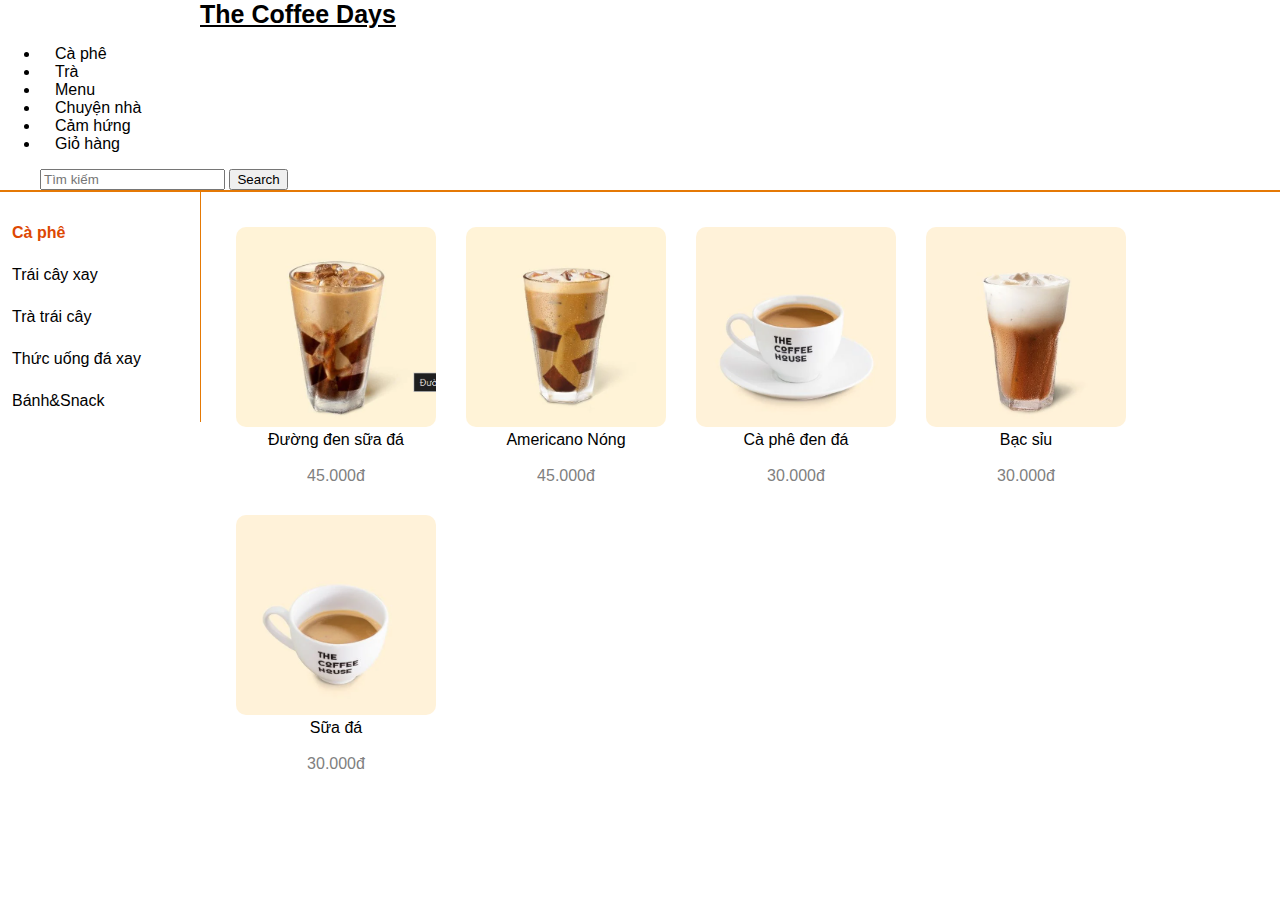
<file: index.html>
<!DOCTYPE html>
<html lang="vi">
<head>
    <meta charset="UTF-8">
    <meta name="viewport" content="width=device-width, initial-scale=1.0">
    <title>The Coffee Days</title>
    <link rel="stylesheet" href="./assets/css.css">
    <link href="https://cdn.jsdelivr.net/npm/bootstrap@5.0.2/dist/css/bootstrap.min.css" rel="stylesheet" integrity="sha384-EVSTQN3/azprG1Anm3QDgpJLIm9Nao0Yz1ztcQTwFspd3yD65VohhpuuCOmLASjC" crossorigin="anonymous">
</head>
<body>
    <nav class="navbar navbar-expand-lg p-2">
        <div class="container-fluid">
            <a class="navbar-brand" href="tc.html">The Coffee Days</a>

            <div class="nav-right">
                <div class="collapse navbar-collapse">
                    <ul class="navbar-nav me-auto mb-2 mb-lg-0">
                        <li class="nav-item">
                            <a class="nav-link" href="index.html">Cà phê</a>
                        </li>
                        <li class="nav-item">
                            <a class="nav-link" href="index2.html">Trà</a>
                        </li>
                        <li class="nav-item">
                            <a class="nav-link" href="index.html">Menu</a>
                        </li>
                        <li class="nav-item">
                            <a class="nav-link" href="#">Chuyện nhà</a>
                        </li>
                        <li class="nav-item">
                            <a class="nav-link" href="#">Cảm hứng</a>
                        </li>
                        <li class="nav-item">
                            <a class="nav-link" href="GioHang.html">Giỏ hàng</a>
                        </li>
                    </ul>
                    <form class="d-flex search-form" role="search" id="search-form">
                        <input class="form-control me-2" type="search" placeholder="Tìm kiếm" id="search-input">
                        <button class="btn btn-primary" type="submit">Search</button>
                    </form>
                </div>
            </div>
        </div>
    </nav>
    <div class="container">
        <div class="row">
                <div class="vertical-menu">
                    <a href="./index.html" class="active">Cà phê</a>
                    <a href="./index2.html">Trái cây xay</a>
                    <a href="./index3.html">Trà trái cây</a>
                    <a href="./index4.html">Thức uống đá xay</a>
                    <a href="index5.html">Bánh&Snack</a>
                </div>
            </div>
                <div class="content">
                    <div class="products">
                        <div class="product">
                            <a href="#"><img src="anh/anh1.png" alt="Đường đen sữa đá"></a>
                            <a href="#">Đường đen sữa đá</a><br><br>
                            <span>45.000đ</span>
                        </div>
                        <div class="product">
                            <a href="#"><img src="anh/anh2.png" alt="Americano Nóng"></a>
                            <a href="#">Americano Nóng</a><br><br>
                            <span>45.000đ</span>
                        </div>
                        <div class="product">
                            <a href="#"><img src="anh/anh3.png" alt="Cà phê đen đá"></a>
                            <a href="#">Cà phê đen đá</a><br><br>
                            <span>30.000đ</span>
                        </div>
                        <div class="product">
                            <a href="#"><img src="anh/anh4.png" alt="Bạc sỉu"></a>
                            <a href="#">Bạc sỉu</a><br><br>
                            <span>30.000đ</span>
                        </div>
                        <div class="product">
                            <a href="#"><img src="anh/anh5.png" alt="Sữa đá"></a>
                            <a href="#">Sữa đá</a><br><br>
                            <span>30.000đ</span>
                        </div>
                    </div>
                </div>
            </div>
        </div>
    </div>   
    <script src="https://cdn.jsdelivr.net/npm/bootstrap@5.0.2/dist/js/bootstrap.bundle.min.js" integrity="sha384-MrcW6ZMFYlzcLA8Nl+NtUVF0sA7MsXsP1UyJoMp4YLEuNSfAP+JcXn/tWtIaxVXM" crossorigin="anonymous"></script>
    <script src="./js/script.js"></script>
    <script src="./js/detail.js"></script>
</body>
</html>
</file>
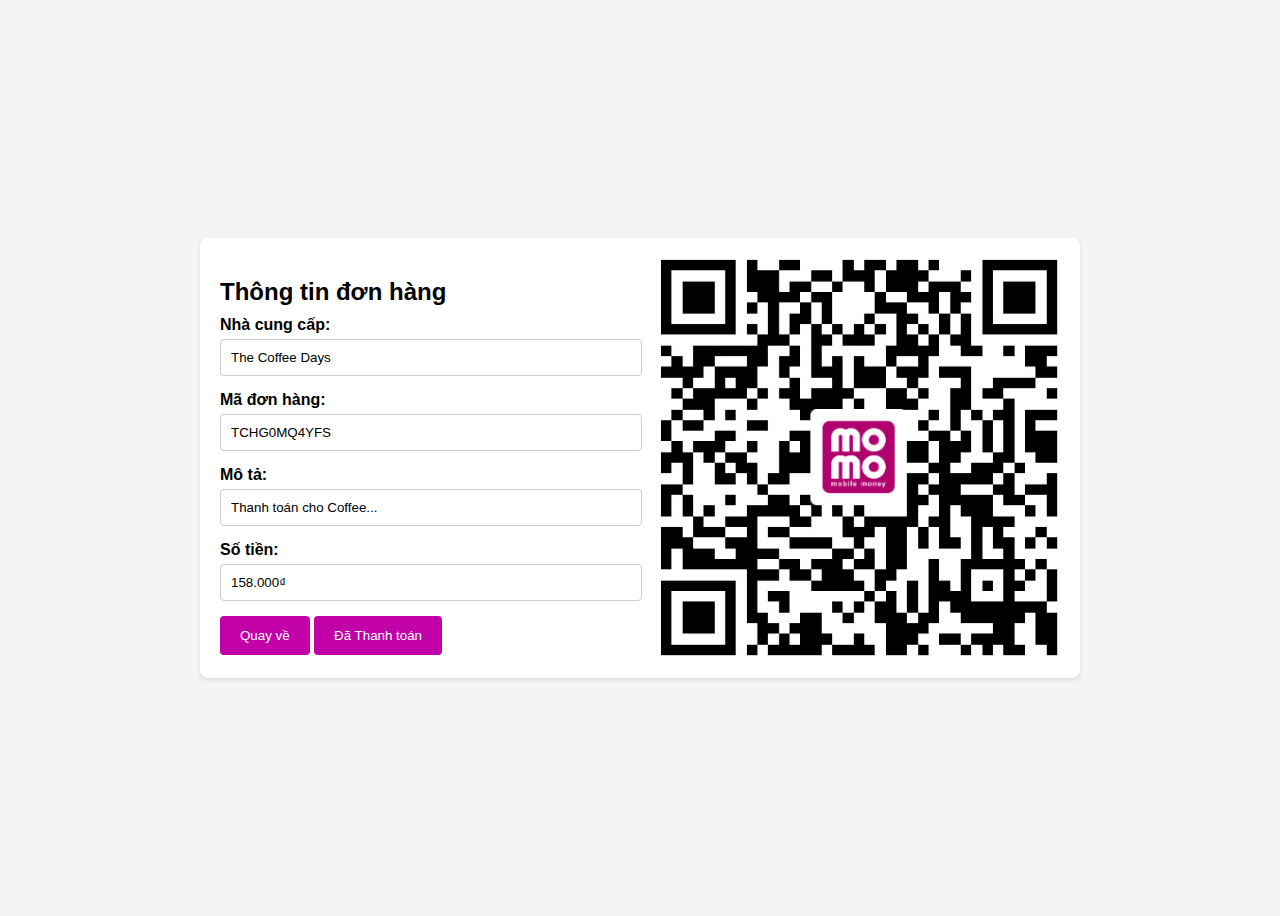
<file: congthanhtoan.html>
<!DOCTYPE html>
<html>
<head>
  <title>Thanh toán Momo</title>
  <style>
    body {
      font-family: sans-serif;
      display: flex;
      justify-content: center;
      align-items: center;
      min-height: 100vh;
      background-color: #f4f4f4;
    }

    .container {
      display: flex;
      background-color: #fff;
      border-radius: 8px;
      box-shadow: 0 2px 4px rgba(0, 0, 0, 0.1);
      overflow: hidden;
    }

    .order-info {
      padding: 20px;
      width: 400px;
    }

    .order-info h2 {
      margin-bottom: 10px;
    }

    .order-info label {
      display: block;
      margin-bottom: 5px;
      font-weight: bold;
    }

    .order-info input {
      width: 100%;
      padding: 10px;
      margin-bottom: 15px;
      border: 1px solid #ccc;
      border-radius: 4px;
    }

    .order-info button {
      background-color: #c200a8;
      color: #fff;
      padding: 12px 20px;
      border: none;
      border-radius: 4px;
      cursor: pointer;
    }

    .qr-code {
      margin: 20px;
      width: 400px;
      height: 400px;
      background-color: #c200a8;
      position: relative;
    }

    .qr-code img {
      width: 100%;
      height: 100%;
      object-fit: contain;
      position: absolute;
      top: 50%;
      left: 50%;
      transform: translate(-50%, -50%);
    }

    .qr-code p {
      color: #fff;
      font-size: 16px;
      margin-bottom: 10px;
      text-align: center;
      position: absolute;
      bottom: 10px;
      left: 50%;
      transform: translateX(-50%);
    }

    .qr-code a {
      color: #fff;
      text-decoration: none;
    }
  </style>
</head>
<body>
  <div class="container">
    <div class="order-info">
      <h2>Thông tin đơn hàng</h2>
      <label for="provider">Nhà cung cấp:</label>
      <input type="text" id="provider" value="The Coffee Days" readonly>

      <label for="order-id">Mã đơn hàng:</label>
      <input type="text" id="order-id" value="TCHG0MQ4YFS" readonly>

      <label for="description">Mô tả:</label>
      <input type="text" id="description" value="Thanh toán cho Coffee..." readonly>

      <label for="amount">Số tiền:</label>
      <input type="text" id="amount" value="158.000₫" readonly>

      <button onclick="goToAnotherPage()">Quay về</button>
      <button id="payment-button">Đã Thanh toán</button>
    </div>

    <div class="qr-code">
      <img src="anh/qrmomo.png" alt="QR code">

    </div>

    <script>
      document.getElementById("payment-button").addEventListener("click", function() {
        window.location.href = "Trangthaidonhang.html"; // Replace with the desired URL
      });
    </script>
  </div>
</body>
</html>
</file>
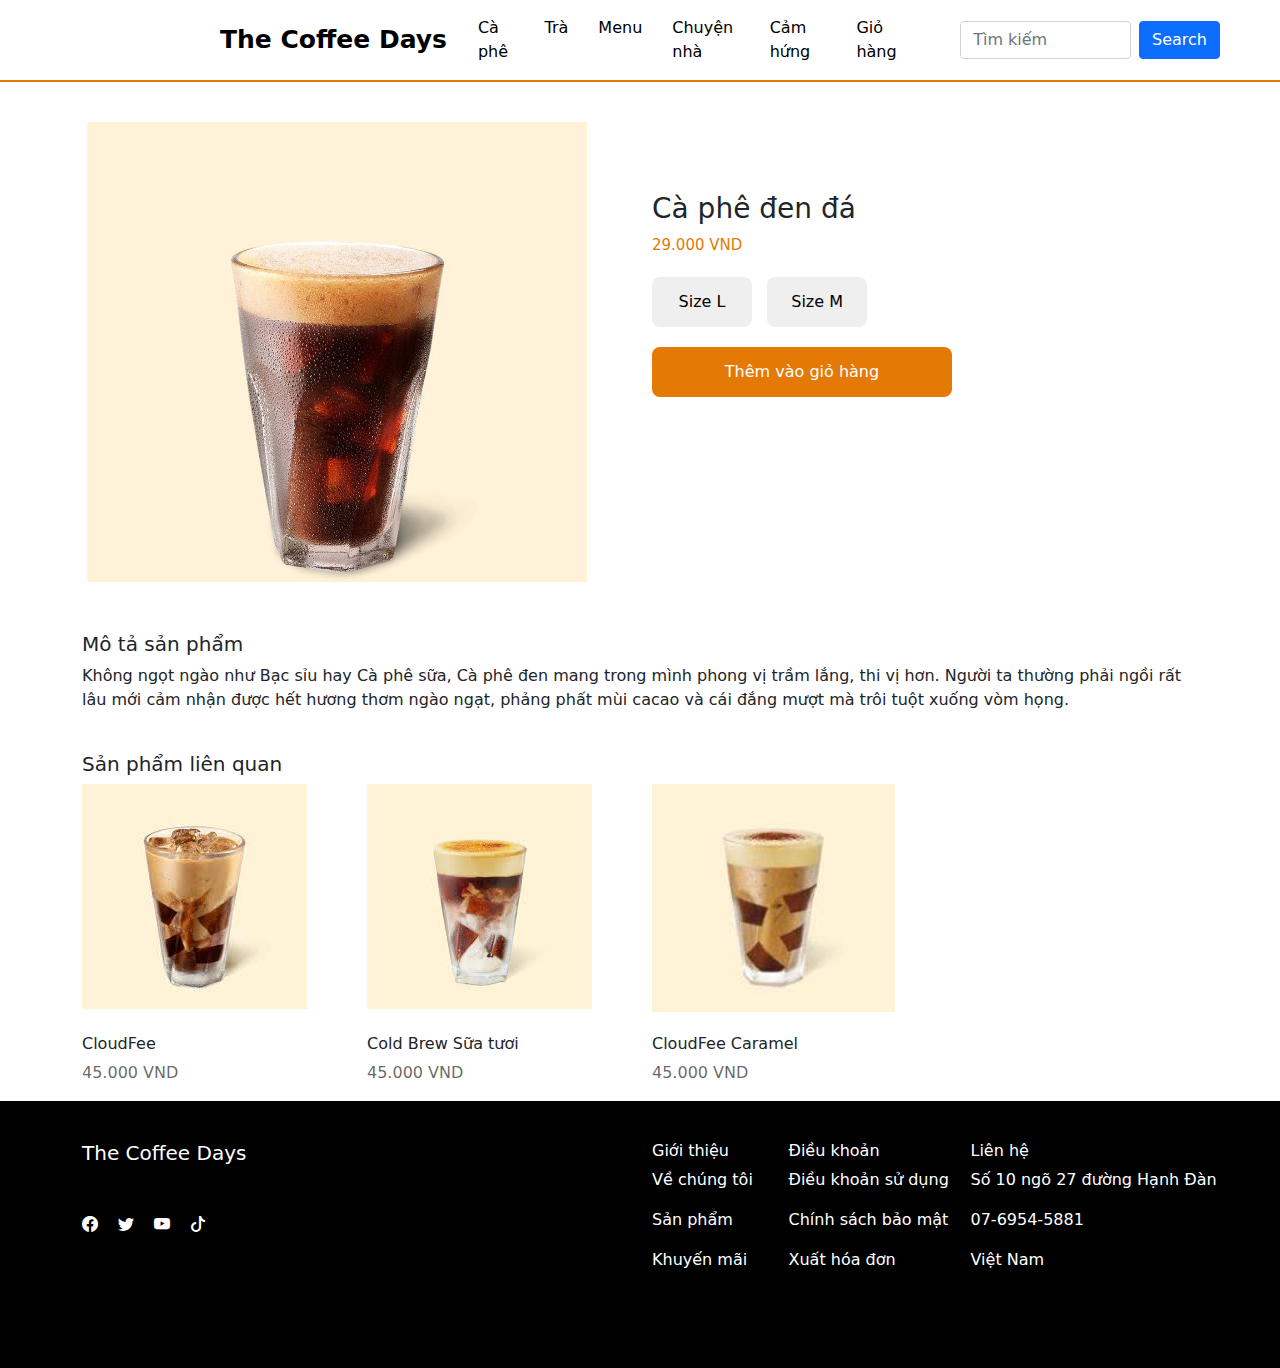
<file: detail.html>
<!DOCTYPE html>
<html lang="en">
<head>
    <meta charset="UTF-8">
    <meta name="viewport" content="width=device-width, initial-scale=1.0">
    <title>Chi tiết sản phẩm</title>
    <link rel="stylesheet" href="./assets/style.css">
    <link rel="stylesheet" href="./bootstrap-5.0.2-dist/css/bootstrap.min.css">
    <link rel="stylesheet" href="https://cdn.jsdelivr.net/npm/bootstrap-icons@1.11.3/font/bootstrap-icons.min.css">
</head>
<body>
    <nav class="navbar navbar-expand-lg p-2">
        <div class="container-fluid">
            <a class="navbar-brand" href="tc.html">The Coffee Days</a>
            <div class="nav-right">
                <div class="collapse navbar-collapse">
                    <ul class="navbar-nav me-auto mb-2 mb-lg-0">
                        <li class="nav-item">
                            <a class="nav-link" href="#">Cà phê</a>
                        </li>
                        <li class="nav-item">
                            <a class="nav-link" href="#">Trà</a>
                        </li>
                        <li class="nav-item">
                            <a class="nav-link" href="index.html">Menu</a>
                        </li>
                        <li class="nav-item">
                            <a class="nav-link" href="#">Chuyện nhà</a>
                        </li>
                        <li class="nav-item">
                            <a class="nav-link" href="#">Cảm hứng</a>
                        </li>
                        <li class="nav-item">
                            <a class="nav-link" href="GioHang.html">Giỏ hàng</a>
                        </li>
                    </ul>
                    <form class="d-flex search-form" role="search" id="search-form">
                        <input class="form-control me-2" type="search" placeholder="Tìm kiếm" id="search-input">
                        <button class="btn btn-primary" type="submit">Search</button>
                    </form>
                </div>
            </div>
        </div>
    </nav>
    <!-- xong nav-bar -->

    <div class="container-fluid main">
        <div class="row">
            <div class="col-6 information-left">
                <div class="box">
                </div>
            </div>

            <div class="col-6 information-right">
                <h3>Cà phê đen đá</h3>
                <h5>29.000 VND</h5>
                <form id="size-form">
                    <button type="button" class="btnsize1" data-size="L">Size L</button>
                    <button type="button" class="btnsize1" data-size="M">Size M</button>
                </form>
                <button type="button" class="btnsize2" id="add-to-cart">Thêm vào giỏ hàng</button>
            </div>
        </div>
    </div>

    <div class="container description">
        <h5>Mô tả sản phẩm</h5>
        <p>Không ngọt ngào như Bạc sỉu hay Cà phê sữa, Cà phê đen mang trong mình phong vị trầm lắng, thi vị hơn. Người ta thường phải ngồi rất lâu mới cảm nhận được hết hương thơm ngào ngạt, phảng phất mùi cacao và cái đắng mượt mà trôi tuột xuống vòm họng.</p>
    </div>
    <br>

    <!-- sản phẩm liên quan -->

    <div class="container">
        <h5>Sản phẩm liên quan</h3>
            <div class="row">
                <div class="col-sm-3 product1">
                    <div class="box1"></div>
                    <h6>CloudFee</h6>
                    <p>45.000 VND</p>
                </div>
                <div class="col-sm-3 product1">
                    <div class="box2"></div>
                    <h6>Cold Brew Sữa tươi</h6>
                    <p>45.000 VND</p>
                </div>
                <div class="col-sm-3 product1">
                    <div class="box3"></div>
                    <h6>CloudFee Caramel</h6>
                    <p>45.000 VND</p>
                </div>
            </div>
    </div>

    <!-- footer -->
    <footer>
        <div class="container">
            <div class="row">
                <div class="col-lg-6">
                    <h5>The Coffee Days</h5>
                    <div class="detail">
                        <p class="icon">
                            <i class="bi bi-facebook"></i>
                        </p>
                        <p class="icon">
                            <i class="bi bi-twitter"></i>
                        </p>
                        <p class="icon">
                            <i class="bi bi-youtube"></i>
                        </p>
                        <p class="icon">
                            <i class="bi bi-tiktok"></i>
                        </p>
                    </div>
                </div>

                <div class="col-lg-6 right">
                    <div class="col-lg-3">
                        <h6>Giới thiệu</h6>
                        <p>Về chúng tôi</p>
                        <p>Sản phẩm</p>
                        <p>Khuyến mãi</p>
                    </div>

                    <div class="col-lg-4">
                        <h6>Điều khoản</h6>
                        <p>Điều khoản sử dụng</p>
                        <p>Chính sách bảo mật</p>
                        <p>Xuất hóa đơn</p>
                    </div>

                    <div class="col-lg-6">
                        <h6>Liên hệ</h6>
                        <p>Số 10 ngõ 27 đường Hạnh Đàn</p>
                        <p>07-6954-5881</p>
                        <p>Việt Nam</p>
                    </div>
                </div>
            </div>
        </div>
    </footer>
    <script src="./bootstrap-5.0.2-dist/js/bootstrap.min.js"></script>
    <script src="./js/detail.js"></script>
</body>
</html>
</file>
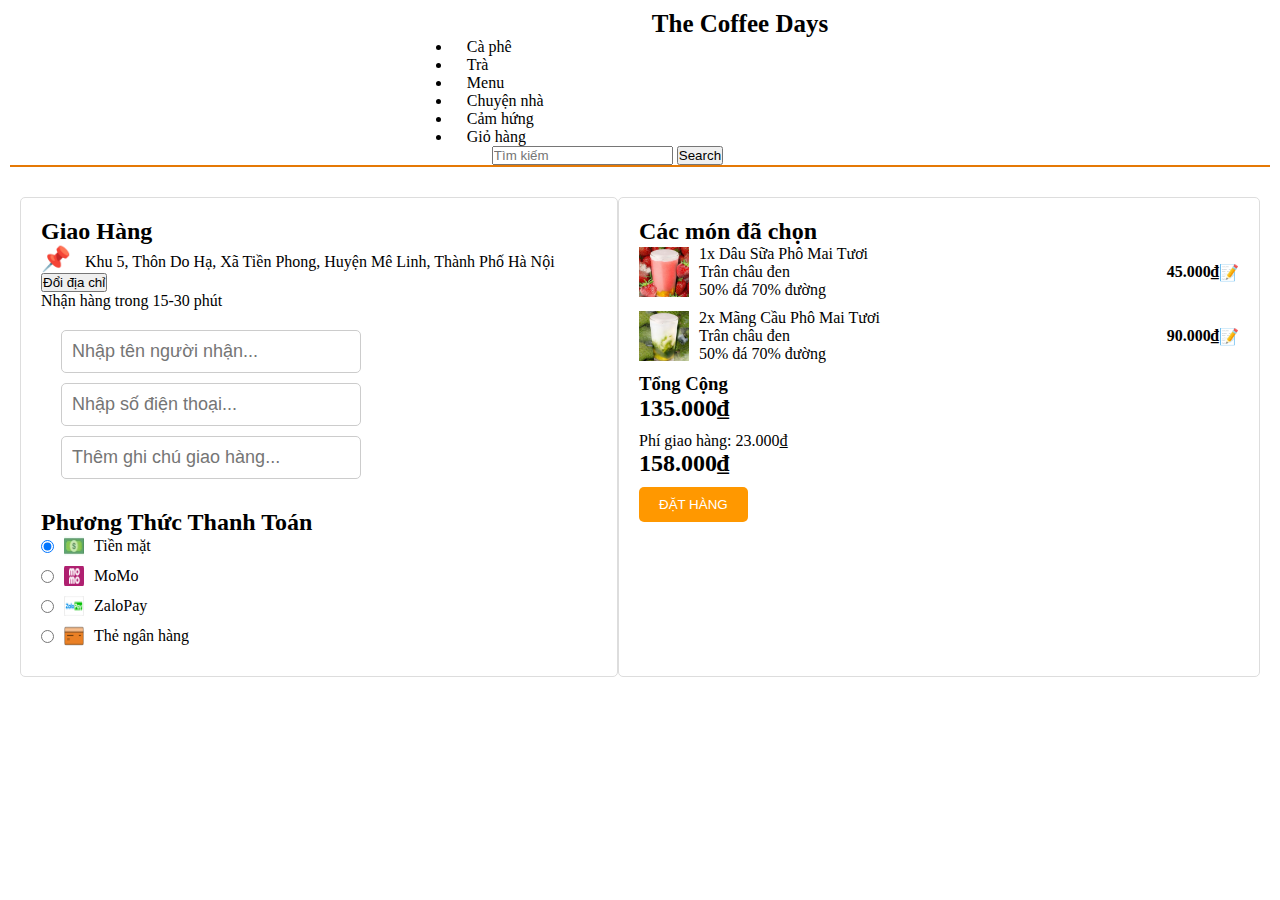
<file: GioHang.html>
<!DOCTYPE html>
<html lang="en">
<head>
    <meta charset="UTF-8">
    <meta name="viewport" content="width=device-width, initial-scale=1.0">
    <title>The Coffee Days</title>
    <link rel="stylesheet" href="assets/GioHang.css">
    <link href="https://cdn.jsdelivr.net/npm/bootstrap@5.0.2/dist/css/bootstrap.min.css" rel="stylesheet" integrity="sha384-EVSTQN3/azprG1Anm3QDgpJLIm9Nao0Yz1ztcQTwFspd3yD65VohhpuuCOmLASjC" crossorigin="anonymous">
<body>
    <nav class="navbar navbar-expand-lg p-2">
        <div class="container-fluid">
            <a class="navbar-brand" href="tc.html">The Coffee Days</a>

            <div class="nav-right">
                <div class="collapse navbar-collapse">
                    <ul class="navbar-nav me-auto mb-2 mb-lg-0">
                        <li class="nav-item">
                            <a class="nav-link" href="#">Cà phê</a>
                        </li>
                        <li class="nav-item">
                            <a class="nav-link" href="#">Trà</a>
                        </li>
                        <li class="nav-item">
                            <a class="nav-link" href="index.html">Menu</a>
                        </li>
                        <li class="nav-item">
                            <a class="nav-link" href="#">Chuyện nhà</a>
                        </li>
                        <li class="nav-item">
                            <a class="nav-link" href="#">Cảm hứng</a>
                        </li>
                        <li class="nav-item">
                            <a class="nav-link" href="GioHang.html">Giỏ hàng</a>
                        </li>
                    </ul>
                    <form class="d-flex search-form" role="search" id="search-form">
                        <input class="form-control me-2" type="search" placeholder="Tìm kiếm" id="search-input">
                        <button class="btn btn-primary" type="submit">Search</button>
                    </form>
                </div>
            </div>
        </div>
    </nav>
    <main>
        <section>
            <h2>Giao Hàng</h2>
            <div>
                <span class="cart-icon">&#128204;</span> Khu 5, Thôn Do Hạ, Xã Tiền Phong, Huyện Mê Linh, Thành Phố Hà Nội
                <button>Đổi địa chỉ</button>
            </div>
            <p>Nhận hàng trong 15-30 phút</p>
            <div class="GiaoHang">
                
                <input type="text" placeholder="Nhập tên người nhận...">
                <input type="text" placeholder="Nhập số điện thoại...">
                <input type="text" placeholder="Thêm ghi chú giao hàng...">
            </div>
            <h2>Phương Thức Thanh Toán</h2>
            <div class="payment-options">
                <div class="payment-option">
                    <input type="radio" name="payment" checked>
                    <img src="anh/tienmat.png" alt="Tiền mặt">
                    Tiền mặt
                </div>
                <div class="payment-option">
                    <input type="radio" name="payment">
                    <img src="anh/momo.png" alt="MoMo">
                    MoMo
                </div>
                <div class="payment-option">
                    <input type="radio" name="payment">
                    <img src="anh/zalopay.png" alt="ZaloPay">
                    ZaloPay
                </div>
                <div class="payment-option">
                    <input type="radio" name="payment">
                    <img src="anh/thetindung.png" alt="Thẻ ngân hàng">
                    Thẻ ngân hàng
                </div>
            </div>
        </section>
        <section>
            <div class="Order_trai">
                <h2>Các món đã chọn</h2>
                <div class="order-item">
                    <img src="anh/trasuadau.png" alt="Dâu sữa phô mai">
                    <div class="details">
                        <p>1x Dâu Sữa Phô Mai Tươi</p>
                        <p>Trân châu đen</p>
                        <p>50% đá 70% đường</p>
                    </div>
                    <div class="price">
                        45.000₫
                    </div>
                    <span class="edit-icon">&#128221;</span>
                </div>
                <div class="order-item">
                    <img src="anh/trasuamangcau.png"alt="Mãng cầu phô mai">
                    <div class="details">
                        <p>2x Mãng Cầu Phô Mai Tươi</p>
                        <p>Trân châu đen</p>
                        <p>50% đá 70% đường</p>
                    </div>
                    <div class="price">
                        90.000₫
                    </div>
                    <span class="edit-icon">&#128221;</span>
                </div>
                <div class="total">
                    <h3>Tổng Cộng</h3>
                    <p class="price">135.000₫</p>
                    <p>Phí giao hàng: 23.000₫</p>
                    <p class="price">158.000₫</p>
                    <button class="btn-order" onclick="openModal()">ĐẶT HÀNG</button>
                </div>
            </div>
        </section>
        
        <!-- Modal -->
        <div id="myModal" class="modal">
            <div class="modal-content">
                <span class="close" onclick="closeModal()">&times;</span>
                <h2>XÁC NHẬN ĐƠN HÀNG</h2>
                <p>Địa Chỉ Nhận : Khu 5, Thôn Do Hạ, Xã Tiền Phong,
                    Huyện Mê Linh, Thành Phố Hà Nội</p>
                <p>Phương Thức Thanh Toán: MOMO</p>
                <button  class="btn-order" onclick="confirmOrder()">XÁC NHẬN</button>
                <button  class="btn-order2" onclick="closeModal()">THAY ĐỔI THÔNG TIN</button>
            </div>
        </div>
        
        <script>
            function openModal() {
                document.getElementById("myModal").style.display = "block";
            }
        
            function closeModal() {
                document.getElementById("myModal").style.display = "none";
            }
        
            function confirmOrder() {
                // Close the modal
                closeModal();
        
                // Open a new webpage
                window.open('congthanhtoan.html', '_blank');
            }
        </script>
    </main>
</body>
</html>
</file>
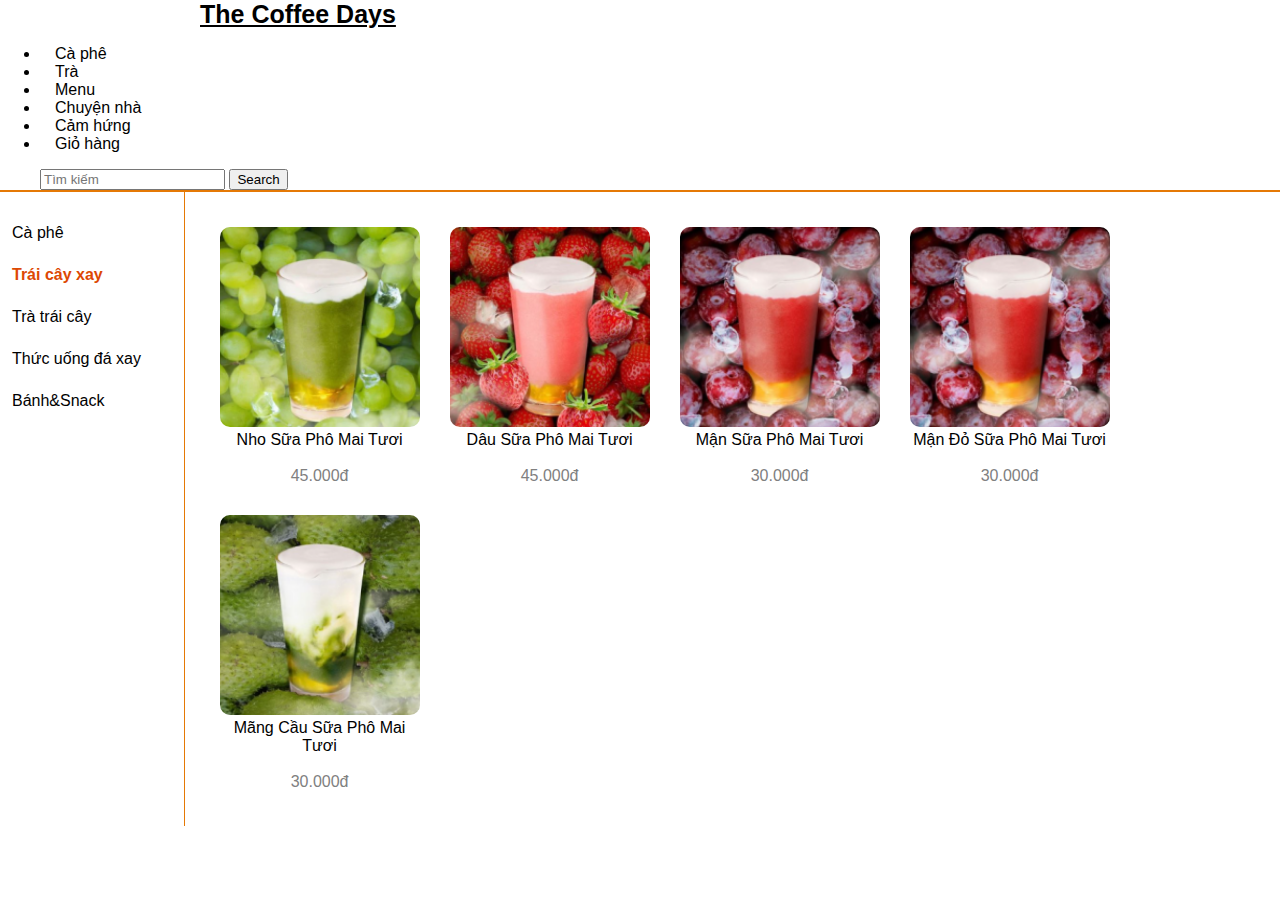
<file: index2.html>
<!DOCTYPE html>
<html lang="vi">
<head>
    <meta charset="UTF-8">
    <meta name="viewport" content="width=device-width, initial-scale=1.0">
    <title>The Coffee Days</title>
    <!-- Liên kết file CSS -->
    <link rel="stylesheet" href="./assets/css.css">
    <link href="https://cdn.jsdelivr.net/npm/bootstrap@5.0.2/dist/css/bootstrap.min.css" rel="stylesheet" integrity="sha384-EVSTQN3/azprG1Anm3QDgpJLIm9Nao0Yz1ztcQTwFspd3yD65VohhpuuCOmLASjC" crossorigin="anonymous">

</head>
<body>
    <nav class="navbar navbar-expand-lg p-2">
        <div class="container-fluid">
            <a class="navbar-brand" href="tc.html">The Coffee Days</a>

            <div class="nav-right">
                <div class="collapse navbar-collapse">
                    <ul class="navbar-nav me-auto mb-2 mb-lg-0">
                        <li class="nav-item">
                            <a class="nav-link" href="#">Cà phê</a>
                        </li>
                        <li class="nav-item">
                            <a class="nav-link" href="#">Trà</a>
                        </li>
                        <li class="nav-item">
                            <a class="nav-link" href="index.html">Menu</a>
                        </li>
                        <li class="nav-item">
                            <a class="nav-link" href="#">Chuyện nhà</a>
                        </li>
                        <li class="nav-item">
                            <a class="nav-link" href="#">Cảm hứng</a>
                        </li>
                        <li class="nav-item">
                            <a class="nav-link" href="GioHang.html">Giỏ hàng</a>
                        </li>
                    </ul>
                    <form class="d-flex search-form" role="search" id="search-form">
                        <input class="form-control me-2" type="search" placeholder="Tìm kiếm" id="search-input">
                        <button class="btn btn-primary" type="submit">Search</button>
                    </form>
                </div>
            </div>
        </div>
    </nav>
    <div class="container">
        <div class="vertical-menu">
            <a href="index.html" >Cà phê</a>
            <a href="index2.html"class="active">Trái cây xay</a>
            <a href="index3.html">Trà trái cây</a>
            <a href="index4.html">Thức uống đá xay</a>
            <a href="index5.html">Bánh&Snack</a>
        </div>
        <div class="content">
            <div class="products">
                <div class="product">
                    <a href="#"><img src="anh/anh2_1.png" alt="Đường đen sữa đá"></a>
                    <a href="#">Nho Sữa Phô Mai Tươi</a><br><br>
                    <span>45.000đ</span>
                </div>
                <div class="product">
                    <a href="#"><img src="anh/anh2_2.png" alt="Americano Nóng"></a>
                    <a href="#">Dâu Sữa Phô Mai Tươi</a><br><br>
                    <span>45.000đ</span>
                </div>
                <div class="product">
                    <a href="#"><img src="anh/anh2_3.png" alt="Cà phê đen đá"></a>
                    <a href="#">Mận Sữa Phô Mai Tươi</a><br><br>
                    <span>30.000đ</span>
                </div>
                <div class="product">
                    <a href="#"><img src="anh/anh2_4.png" alt="Bạc sỉu"></a>
                    <a href="#">Mận Đỏ Sữa Phô Mai Tươi</a><br><br>
                    <span>30.000đ</span>
                </div>
                <div class="product">
                    <a href="#"><img src="anh/anh2_5.png" alt="Sữa đá"></a>
                    <a href="#">Mãng Cầu Sữa Phô Mai Tươi</a><br><br>
                    <span>30.000đ</span>
                </div>
            </div>
        </div>
    </div>
    </div>   
    <!-- Liên kết file JavaScript -->
    <script src="https://cdn.jsdelivr.net/npm/bootstrap@5.0.2/dist/js/bootstrap.bundle.min.js" integrity="sha384-MrcW6ZMFYlzcLA8Nl+NtUVF0sA7MsXsP1UyJoMp4YLEuNSfAP+JcXn/tWtIaxVXM" crossorigin="anonymous"></script>
    <script src="./js/script.js"></script>
</body>
</html>
</file>
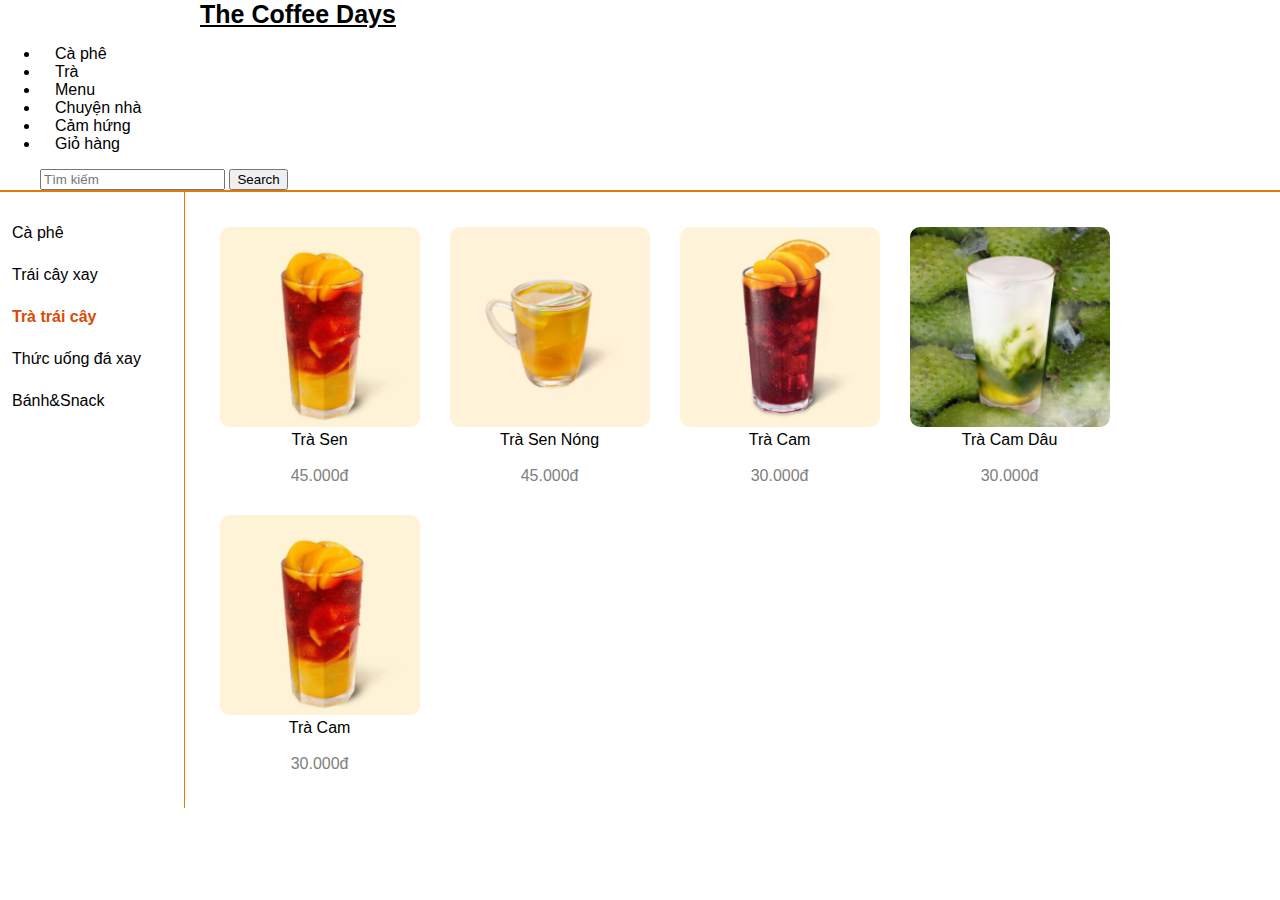
<file: index3.html>
<!DOCTYPE html>
<html lang="vi">
<head>
    <meta charset="UTF-8">
    <meta name="viewport" content="width=device-width, initial-scale=1.0">
    <title>The Coffee Days</title>
    <!-- Liên kết file CSS -->
    <link rel="stylesheet" href="./assets/css.css">
    <link href="https://cdn.jsdelivr.net/npm/bootstrap@5.0.2/dist/css/bootstrap.min.css" rel="stylesheet" integrity="sha384-EVSTQN3/azprG1Anm3QDgpJLIm9Nao0Yz1ztcQTwFspd3yD65VohhpuuCOmLASjC" crossorigin="anonymous">

</head>
<body>
    <nav class="navbar navbar-expand-lg p-2">
        <div class="container-fluid">
            <a class="navbar-brand" href="tc.html">The Coffee Days</a>
            <div class="nav-right">
                <div class="collapse navbar-collapse">
                    <ul class="navbar-nav me-auto mb-2 mb-lg-0">
                        <li class="nav-item">
                            <a class="nav-link" href="#">Cà phê</a>
                        </li>
                        <li class="nav-item">
                            <a class="nav-link" href="#">Trà</a>
                        </li>
                        <li class="nav-item">
                            <a class="nav-link" href="index.html">Menu</a>
                        </li>
                        <li class="nav-item">
                            <a class="nav-link" href="#">Chuyện nhà</a>
                        </li>
                        <li class="nav-item">
                            <a class="nav-link" href="#">Cảm hứng</a>
                        </li>
                        <li class="nav-item">
                            <a class="nav-link" href="#">Giỏ hàng</a>
                        </li>
                    </ul>
                    <form class="d-flex search-form" role="search" id="search-form">
                        <input class="form-control me-2" type="search" placeholder="Tìm kiếm" id="search-input">
                        <button class="btn btn-primary" type="submit">Search</button>
                    </form>
                </div>
            </div>
        </div>
    </nav>
    <div class="container">
        <div class="vertical-menu">
            <a href="index.html" >Cà phê</a>
            <a href="index2.html">Trái cây xay</a>
            <a href="index3.html"class="active">Trà trái cây</a>
            <a href="index4.html">Thức uống đá xay</a>
            <a href="index5.html">Bánh&Snack</a>
        </div>
        <div class="content">
            <div class="products">
                <div class="product">
                    <a href="#"><img src="anh/anh3_2.png" alt="Đường đen sữa đá"></a>
                    <a href="#">Trà Sen</a><br><br>
                    <span>45.000đ</span>
                </div>
                <div class="product">
                    <a href="#"><img src="anh/anh3_3.png" alt="Americano Nóng"></a>
                    <a href="#">Trà Sen Nóng</a><br><br>
                    <span>45.000đ</span>
                </div>
                <div class="product">
                    <a href="#"><img src="anh/anh3_4.png" alt="Cà phê đen đá"></a>
                    <a href="#">Trà Cam</a><br><br>
                    <span>30.000đ</span>
                </div>
                <div class="product">
                    <a href="#"><img src="anh/anh2_5.png" alt="Bạc sỉu"></a>
                    <a href="#">Trà Cam Dâu</a><br><br>
                    <span>30.000đ</span>
                </div>
                <div class="product">
                    <a href="#"><img src="anh/anh3_2.png" alt="Sữa đá"></a>
                    <a href="#">Trà Cam</a><br><br>
                    <span>30.000đ</span>
                </div>
            </div>
        </div>
    </div>
    </div>   
    <!-- Liên kết file JavaScript -->
    <script src="https://cdn.jsdelivr.net/npm/bootstrap@5.0.2/dist/js/bootstrap.bundle.min.js" integrity="sha384-MrcW6ZMFYlzcLA8Nl+NtUVF0sA7MsXsP1UyJoMp4YLEuNSfAP+JcXn/tWtIaxVXM" crossorigin="anonymous"></script>

    <script src="./js/script.js"></script>
</body>
</html>
</file>
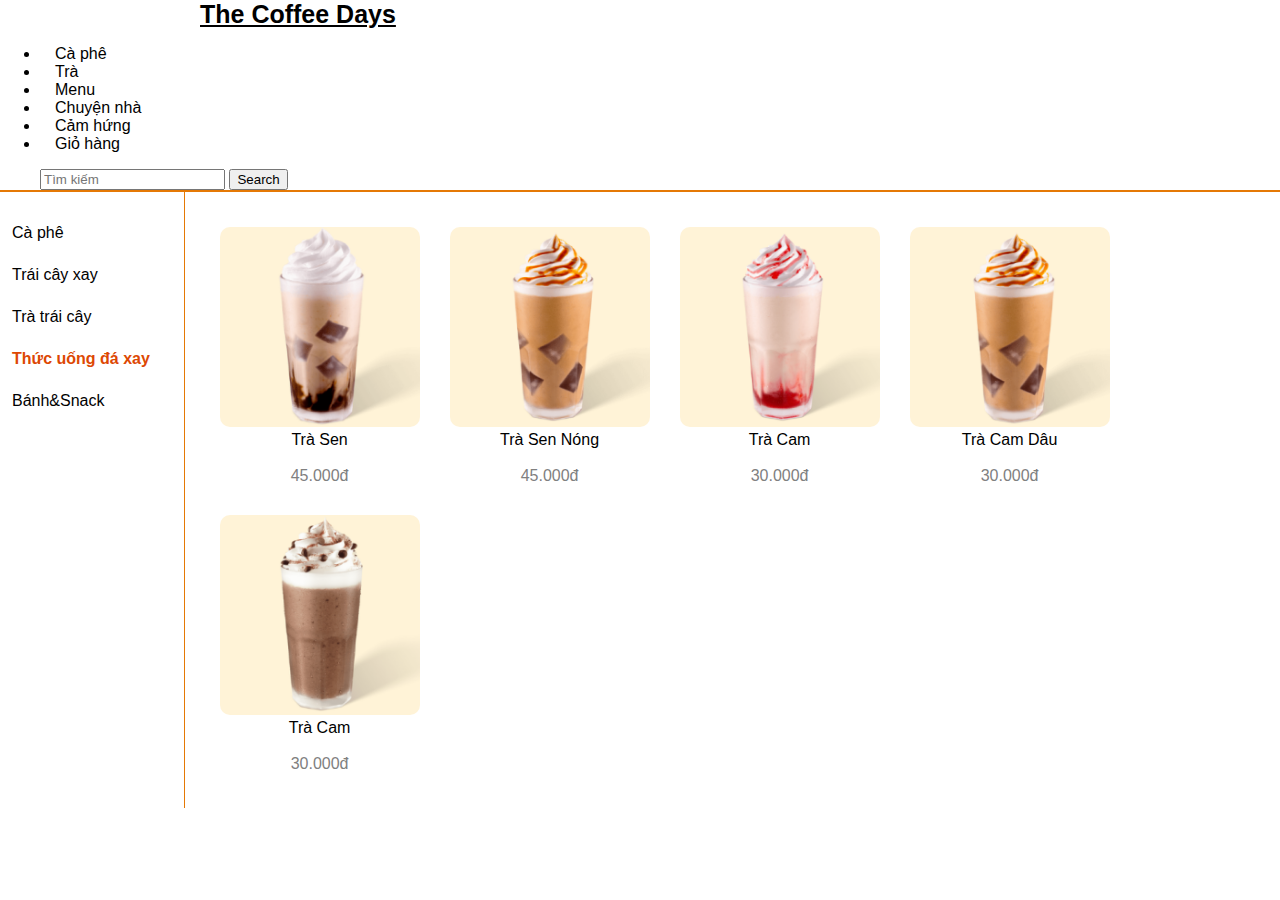
<file: index4.html>
<!DOCTYPE html>
<html lang="vi">
<head>
    <meta charset="UTF-8">
    <meta name="viewport" content="width=device-width, initial-scale=1.0">
    <title>The Coffee Days</title>
    <!-- Liên kết file CSS -->
    <link rel="stylesheet" href="./assets/css.css">
    <link href="https://cdn.jsdelivr.net/npm/bootstrap@5.0.2/dist/css/bootstrap.min.css" rel="stylesheet" integrity="sha384-EVSTQN3/azprG1Anm3QDgpJLIm9Nao0Yz1ztcQTwFspd3yD65VohhpuuCOmLASjC" crossorigin="anonymous">

</head>
<body>
    <nav class="navbar navbar-expand-lg p-2">
        <div class="container-fluid">
            <a class="navbar-brand" href="tc.html">The Coffee Days</a>

            <div class="nav-right">
                <div class="collapse navbar-collapse">
                    <ul class="navbar-nav me-auto mb-2 mb-lg-0">
                        <li class="nav-item">
                            <a class="nav-link" href="#">Cà phê</a>
                        </li>
                        <li class="nav-item">
                            <a class="nav-link" href="#">Trà</a>
                        </li>
                        <li class="nav-item">
                            <a class="nav-link" href="index.html">Menu</a>
                        </li>
                        <li class="nav-item">
                            <a class="nav-link" href="#">Chuyện nhà</a>
                        </li>
                        <li class="nav-item">
                            <a class="nav-link" href="#">Cảm hứng</a>
                        </li>
                        <li class="nav-item">
                            <a class="nav-link" href="GioHang.html">Giỏ hàng</a>
                        </li>
                    </ul>
                    <form class="d-flex search-form" role="search" id="search-form">
                        <input class="form-control me-2" type="search" placeholder="Tìm kiếm" id="search-input">
                        <button class="btn btn-primary" type="submit">Search</button>
                    </form>
                </div>
            </div>
        </div>
    </nav>
    <div class="container">
        <div class="vertical-menu">
            <a href="#" >Cà phê</a>
            <a href="index2.html">Trái cây xay</a>
            <a href="index3.html">Trà trái cây</a>
            <a href="#" class="active">Thức uống đá xay</a>
            <a href="index5.html">Bánh&Snack</a>
        </div>
        <div class="content">
            <div class="products">
                <div class="product">
                    <a href="#"><img src="anh/anh4_1.png" alt="Đường đen sữa đá"></a>
                    <a href="#">Trà Sen</a><br><br>
                    <span>45.000đ</span>
                </div>
                <div class="product">
                    <a href="#"><img src="anh/anh4_3.png" alt="Americano Nóng"></a>
                    <a href="#">Trà Sen Nóng</a><br><br>
                    <span>45.000đ</span>
                </div>
                <div class="product">
                    <a href="#"><img src="anh/anh4_4.png" alt="Cà phê đen đá"></a>
                    <a href="#">Trà Cam</a><br><br>
                    <span>30.000đ</span>
                </div>
                <div class="product">
                    <a href="#"><img src="anh/anh4_5.png" alt="Bạc sỉu"></a>
                    <a href="#">Trà Cam Dâu</a><br><br>
                    <span>30.000đ</span>
                </div>
                <div class="product">
                    <a href="#"><img src="anh/anh4_2.png" alt="Sữa đá"></a>
                    <a href="#">Trà Cam</a><br><br>
                    <span>30.000đ</span>
                </div>
            </div>
        </div>
    </div>
    </div>   
    <!-- Liên kết file JavaScript -->
    <script src="https://cdn.jsdelivr.net/npm/bootstrap@5.0.2/dist/js/bootstrap.bundle.min.js" integrity="sha384-MrcW6ZMFYlzcLA8Nl+NtUVF0sA7MsXsP1UyJoMp4YLEuNSfAP+JcXn/tWtIaxVXM" crossorigin="anonymous"></script>

    <script src="./js/script.js"></script>
</body>
</html>
</file>
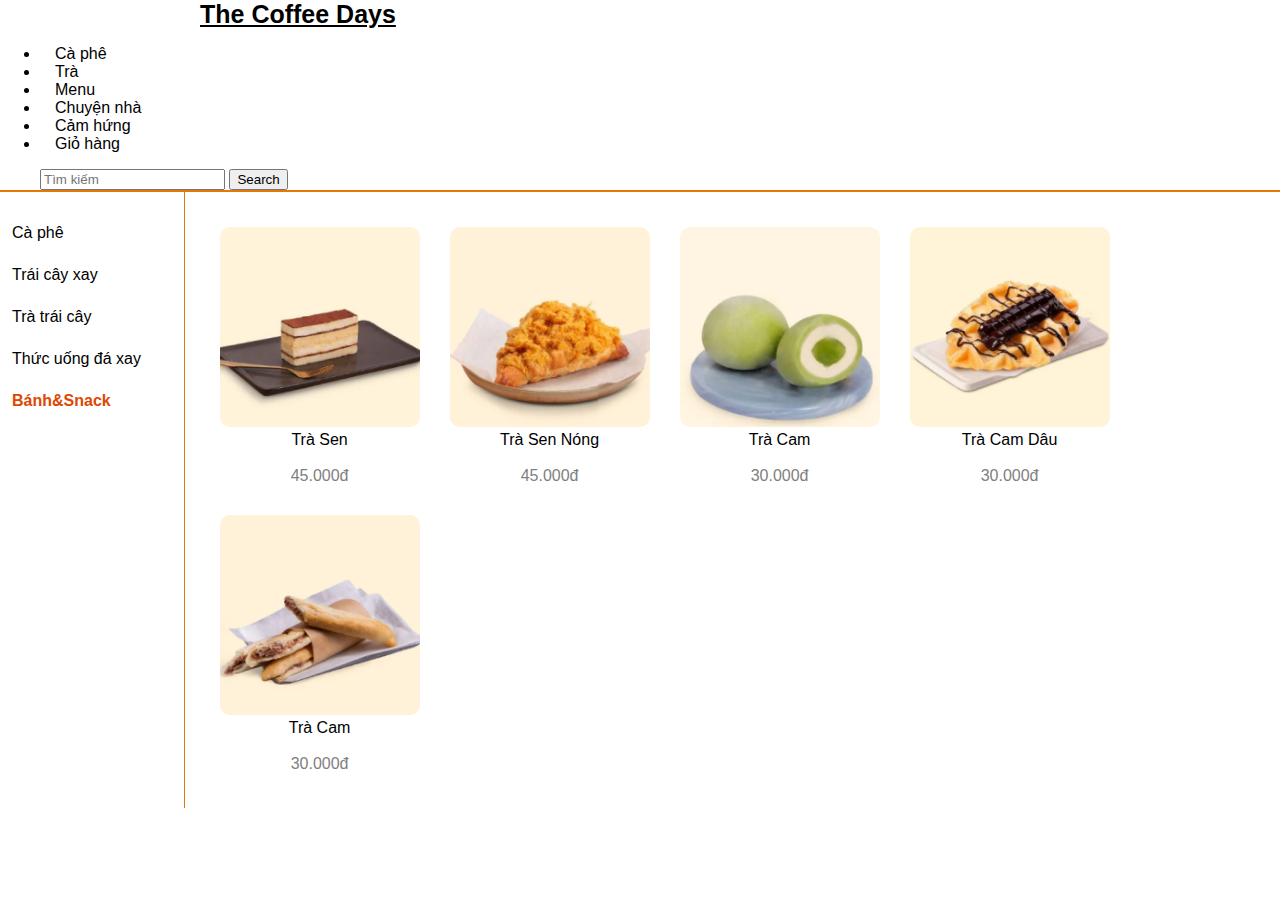
<file: index5.html>
<!DOCTYPE html>
<html lang="vi">
<head>
    <meta charset="UTF-8">
    <meta name="viewport" content="width=device-width, initial-scale=1.0">
    <title>The Coffee Days</title>
    <!-- Liên kết file CSS -->
    <link rel="stylesheet" href="./assets/css.css">
    <link href="https://cdn.jsdelivr.net/npm/bootstrap@5.0.2/dist/css/bootstrap.min.css" rel="stylesheet" integrity="sha384-EVSTQN3/azprG1Anm3QDgpJLIm9Nao0Yz1ztcQTwFspd3yD65VohhpuuCOmLASjC" crossorigin="anonymous">

</head>
<body>
    <nav class="navbar navbar-expand-lg p-2">
        <div class="container-fluid">
            <a class="navbar-brand" href="tc.html">The Coffee Days</a>

            <div class="nav-right">
                <div class="collapse navbar-collapse">
                    <ul class="navbar-nav me-auto mb-2 mb-lg-0">
                        <li class="nav-item">
                            <a class="nav-link" href="#">Cà phê</a>
                        </li>
                        <li class="nav-item">
                            <a class="nav-link" href="#">Trà</a>
                        </li>
                        <li class="nav-item">
                            <a class="nav-link" href="index.html">Menu</a>
                        </li>
                        <li class="nav-item">
                            <a class="nav-link" href="#">Chuyện nhà</a>
                        </li>
                        <li class="nav-item">
                            <a class="nav-link" href="#">Cảm hứng</a>
                        </li>
                        <li class="nav-item">
                            <a class="nav-link" href="GioHang.html">Giỏ hàng</a>
                        </li>
                    </ul>
                    <form class="d-flex search-form" role="search" id="search-form">
                        <input class="form-control me-2" type="search" placeholder="Tìm kiếm" id="search-input">
                        <button class="btn btn-primary" type="submit">Search</button>
                    </form>
                </div>
            </div>
        </div>
    </nav>
    <div class="container">
        <div class="vertical-menu">
            <a href="index.html" >Cà phê</a>
            <a href="index2.html">Trái cây xay</a>
            <a href="index3.html">Trà trái cây</a>
            <a href="index4.html">Thức uống đá xay</a>
            <a href="index5.html" class="active">Bánh&Snack</a>
        </div>
        <div class="content">
            <div class="products">
                <div class="product">
                    <a href="#"><img src="anh/5_1.png" alt="Đường đen sữa đá"></a>
                    <a href="#">Trà Sen</a><br><br>
                    <span>45.000đ</span>
                </div>
                <div class="product">
                    <a href="#"><img src="anh/5_2.png" alt="Americano Nóng"></a>
                    <a href="#">Trà Sen Nóng</a><br><br>
                    <span>45.000đ</span>
                </div>
                <div class="product">
                    <a href="#"><img src="anh/5.3.png" alt="Cà phê đen đá"></a>
                    <a href="#">Trà Cam</a><br><br>
                    <span>30.000đ</span>
                </div>
                <div class="product">
                    <a href="#"><img src="anh/5_4.png" alt="Bạc sỉu"></a>
                    <a href="#">Trà Cam Dâu</a><br><br>
                    <span>30.000đ</span>
                </div>
                <div class="product">
                    <a href="#"><img src="anh/5_5.png" alt="Sữa đá"></a>
                    <a href="#">Trà Cam</a><br><br>
                    <span>30.000đ</span>
                </div>
            </div>
        </div>
    </div>
    </div>   
    <!-- Liên kết file JavaScript -->
    <script src="https://cdn.jsdelivr.net/npm/bootstrap@5.0.2/dist/js/bootstrap.bundle.min.js" integrity="sha384-MrcW6ZMFYlzcLA8Nl+NtUVF0sA7MsXsP1UyJoMp4YLEuNSfAP+JcXn/tWtIaxVXM" crossorigin="anonymous"></script>

    <script src="./js/script.js"></script>
</body>
</html>
</file>
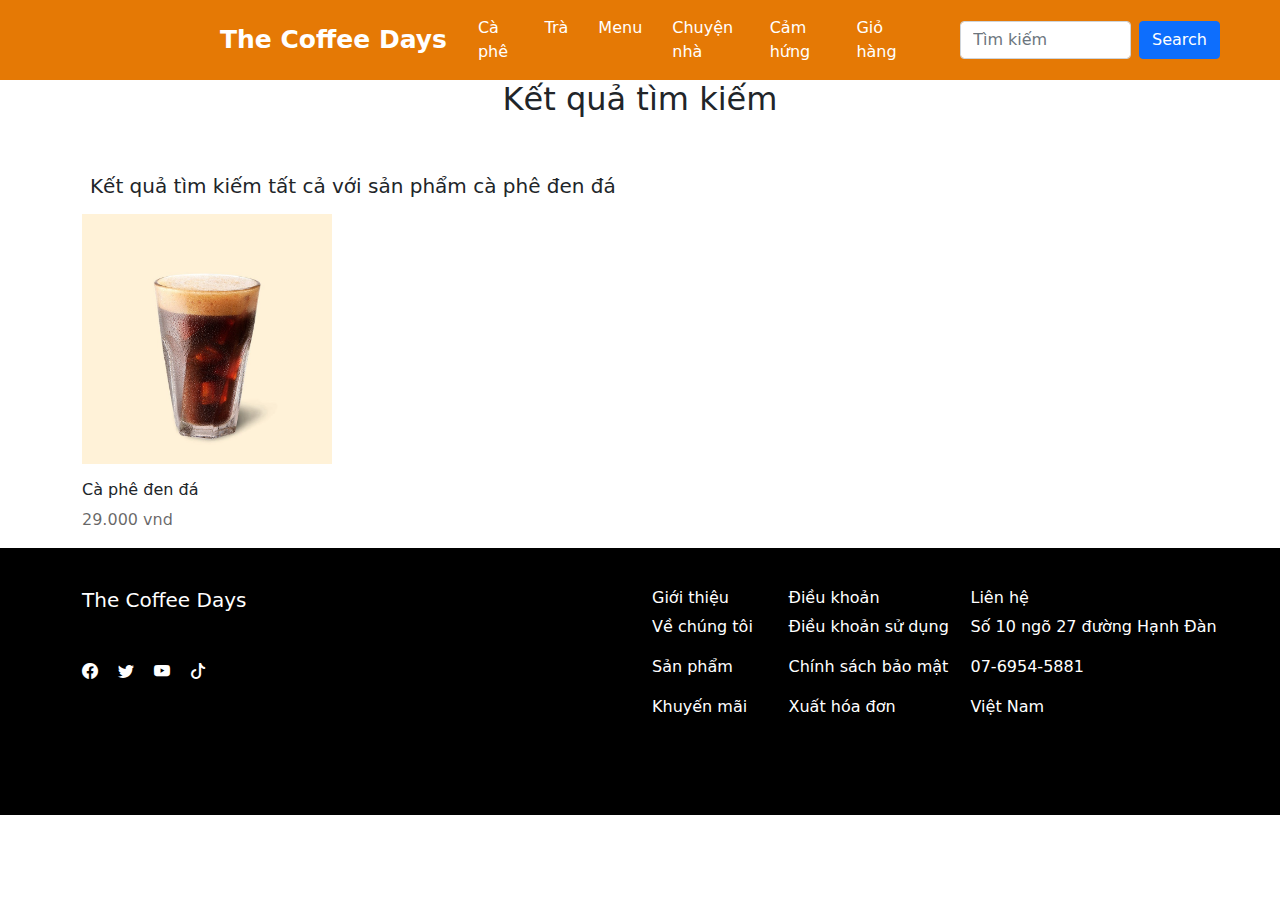
<file: search.html>
<!DOCTYPE html>
<html lang="en">
<head>
    <meta charset="UTF-8">
    <meta name="viewport" content="width=device-width, initial-scale=1.0">
    <title>Tìm kiếm</title>
    <link rel="stylesheet" href="./assets/style2.css">
    <link rel="stylesheet" href="./bootstrap-5.0.2-dist/css/bootstrap.min.css">
    <link rel="stylesheet" href="https://cdn.jsdelivr.net/npm/bootstrap-icons@1.11.3/font/bootstrap-icons.min.css">
</head>
<body>
    <nav class="navbar navbar-expand-lg p-2">
        <div class="container-fluid">
            <a class="navbar-brand" href="tc.html">The Coffee Days</a>
            <div class="nav-right">
                <div class="collapse navbar-collapse">
                    <ul class="navbar-nav me-auto mb-2 mb-lg-0">
                        <li class="nav-item">
                            <a class="nav-link" href="#">Cà phê</a>
                        </li>
                        <li class="nav-item">
                            <a class="nav-link" href="#">Trà</a>
                        </li>
                        <li class="nav-item">
                            <a class="nav-link" href="index.html">Menu</a>
                        </li>
                        <li class="nav-item">
                            <a class="nav-link" href="#">Chuyện nhà</a>
                        </li>
                        <li class="nav-item">
                            <a class="nav-link" href="#">Cảm hứng</a>
                        </li>
                        <li class="nav-item">
                            <a class="nav-link" href="GioHang.html">Giỏ hàng</a>
                        </li>
                    </ul>
                    <form class="d-flex search-form" role="search">
                        <input class="form-control me-2" type="search" placeholder="Tìm kiếm" aria-label="Search">
                        <button class="btn btn-primary" type="submit">Search</button>
                    </form>
                </div>
            </div>
        </div>
    </nav>
    <!-- xong nav-bar -->

    <h2 class="text-center mb-5">Kết quả tìm kiếm</h2>

    <div class="container product">
        <h5 class="p-2">Kết quả tìm kiếm tất cả với sản phẩm cà phê đen đá</h5>
        <div class="box1"></div>
        <h6 class="pt-3">Cà phê đen đá</h6>
        <p>29.000 vnd</p>
    </div>

    <!-- footer -->
    <footer>
        <div class="container">
            <div class="row">
                <div class="col-lg-6">
                    <h5>The Coffee Days</h5>
                    <div class="detail">
                        <p class="icon">
                            <i class="bi bi-facebook"></i>
                        </p>
                        <p class="icon">
                            <i class="bi bi-twitter"></i>
                        </p>
                        <p class="icon">
                            <i class="bi bi-youtube"></i>
                        </p>
                        <p class="icon">
                            <i class="bi bi-tiktok"></i>
                        </p>
                    </div>
                </div>

                <div class="col-lg-6 right">
                    <div class="col-lg-3">
                        <h6>Giới thiệu</h6>
                        <p>Về chúng tôi</p>
                        <p>Sản phẩm</p>
                        <p>Khuyến mãi</p>
                    </div>

                    <div class="col-lg-4">
                        <h6>Điều khoản</h6>
                        <p>Điều khoản sử dụng</p>
                        <p>Chính sách bảo mật</p>
                        <p>Xuất hóa đơn</p>
                    </div>

                    <div class="col-lg-6">
                        <h6>Liên hệ</h6>
                        <p>Số 10 ngõ 27 đường Hạnh Đàn</p>
                        <p>07-6954-5881</p>
                        <p>Việt Nam</p>
                    </div>
                </div>
            </div>
        </div>
    </footer>
    <script src="./bootstrap-5.0.2-dist/js/bootstrap.min.js"></script>
    <script src="./js/detail.js"></script>
</body>
</html>
</file>
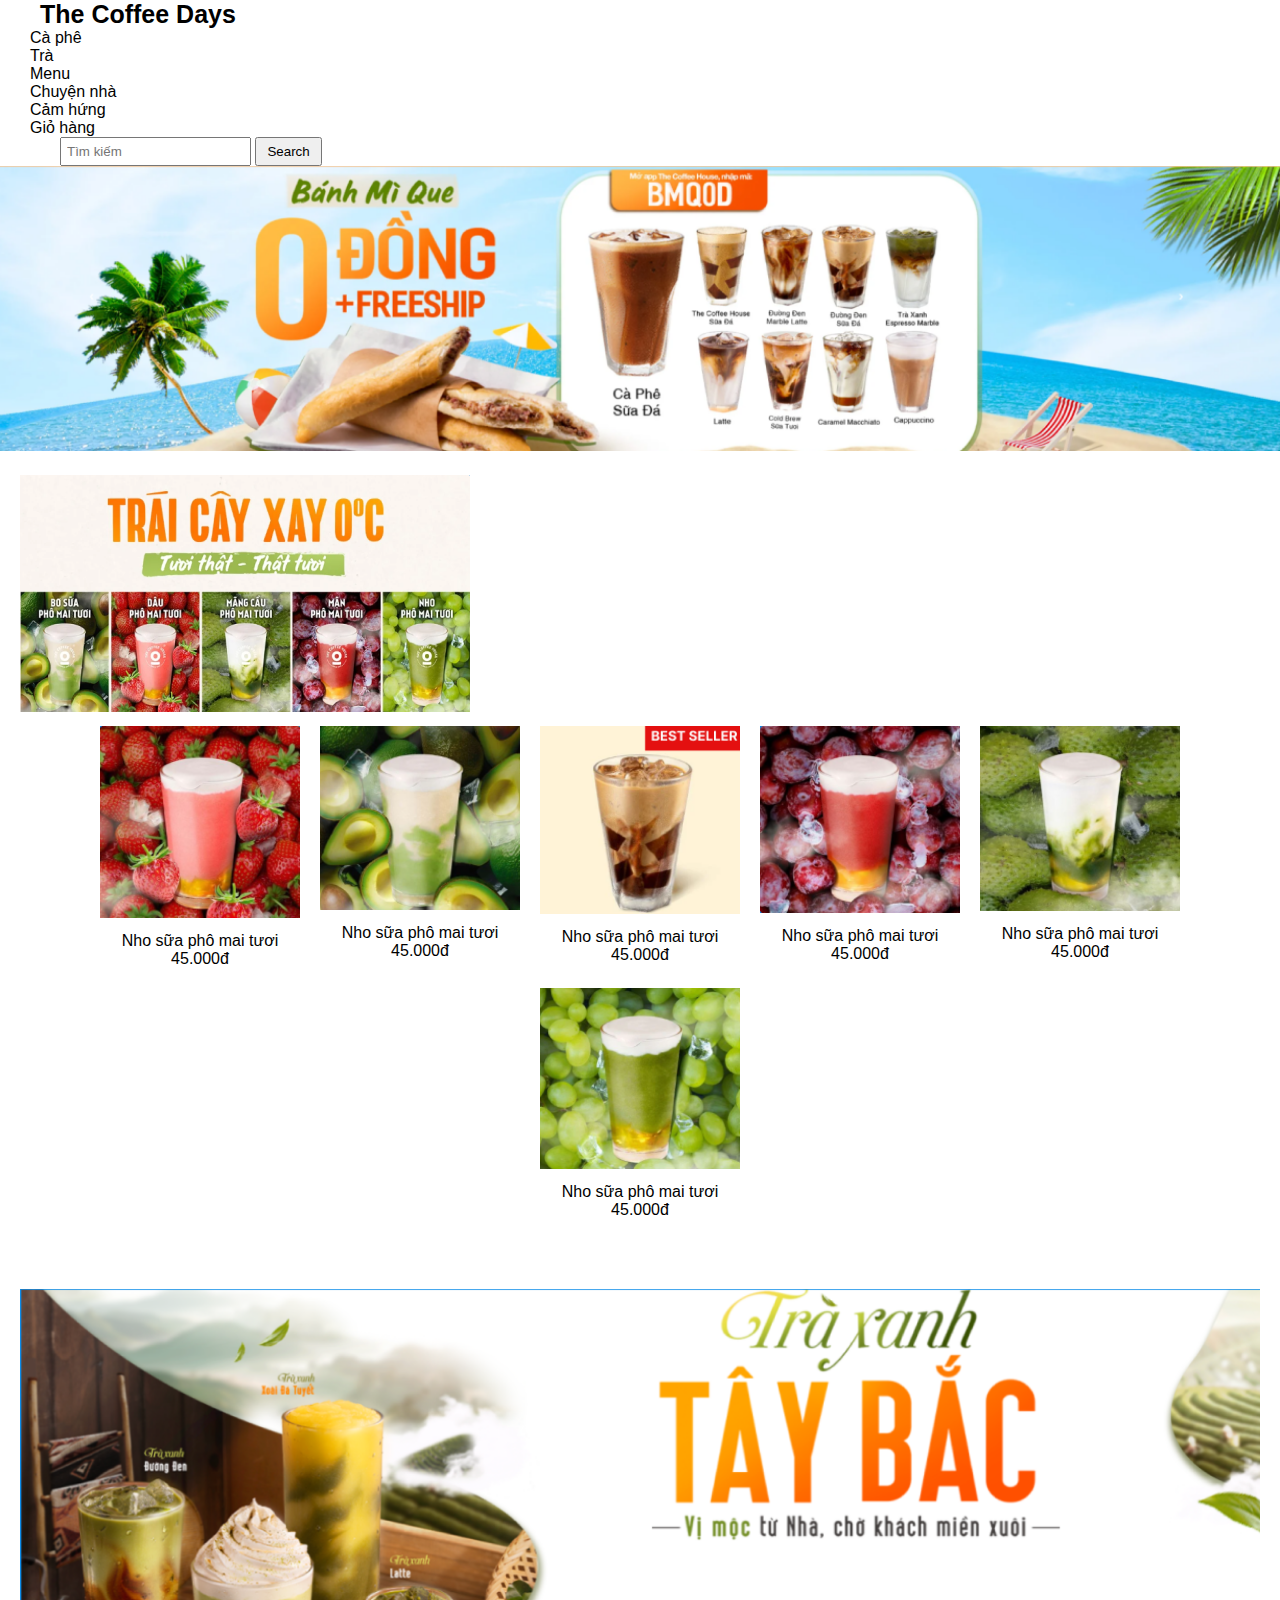
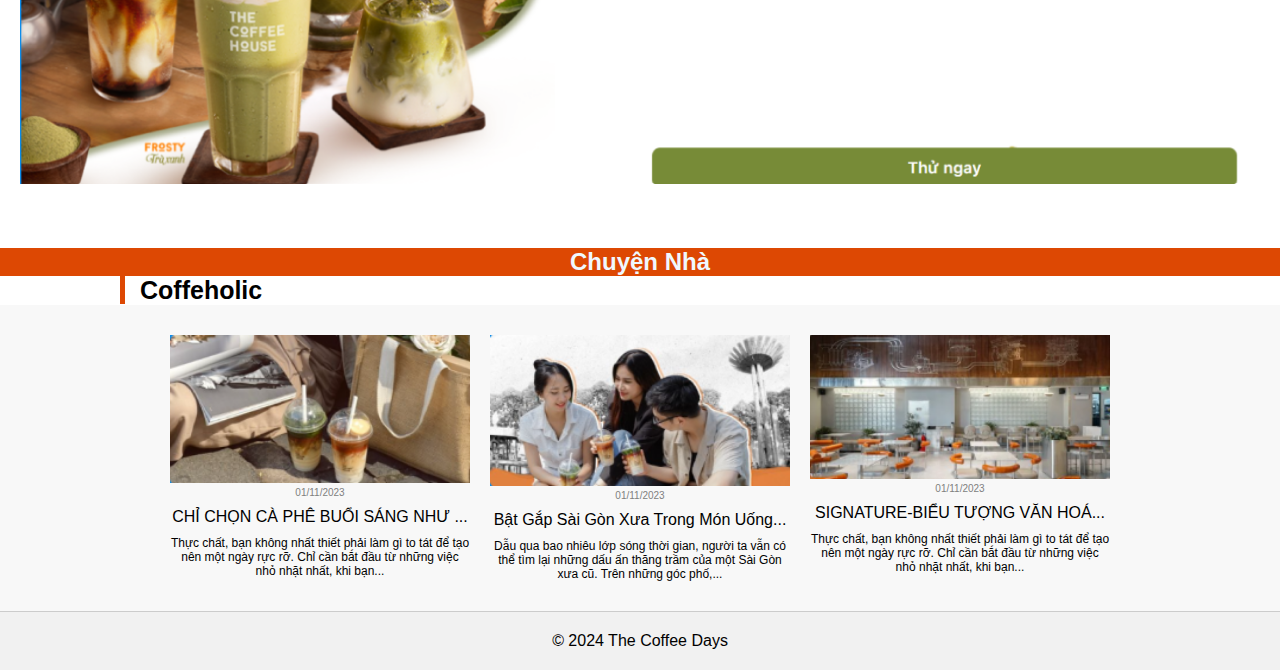
<file: tc.html>
<!DOCTYPE html>
<html lang="vi">
<head>
    <meta charset="UTF-8">
    <meta name="viewport" content="width=device-width, initial-scale=1.0">
    <title>The Coffee Days</title>
    <link rel="stylesheet" href="./assets/tc.css">
    <link href="https://cdn.jsdelivr.net/npm/bootstrap@5.0.2/dist/css/bootstrap.min.css" rel="stylesheet" integrity="sha384-EVSTQN3/azprG1Anm3QDgpJLIm9Nao0Yz1ztcQTwFspd3yD65VohhpuuCOmLASjC" crossorigin="anonymous">
</head>
<body>
    <nav class="navbar navbar-expand-lg p-2">
        <div class="container-fluid">
            <a class="navbar-brand" href="tc.html">The Coffee Days</a>

            <div class="nav-right">
                <div class="collapse navbar-collapse">
                    <ul class="navbar-nav me-auto mb-2 mb-lg-0">
                        <li class="nav-item">
                            <a class="nav-link" href="index.html">Cà phê</a>
                        </li>
                        <li class="nav-item">
                            <a class="nav-link" href="index3.html">Trà</a>
                        </li>
                        <li class="nav-item">
                            <a class="nav-link" href="index.html">Menu</a>
                        </li>
                        <li class="nav-item">
                            <a class="nav-link" href="#">Chuyện nhà</a>
                        </li>
                        <li class="nav-item">
                            <a class="nav-link" href="#">Cảm hứng</a>
                        </li>
                        <li class="nav-item">
                            <a class="nav-link" href="GioHang.html">Giỏ hàng</a>
                        </li>
                    </ul>
                    <form class="d-flex search-form" role="search" id="search-form">
                        <input class="form-control me-2" type="search" placeholder="Tìm kiếm" id="search-input">
                        <button class="btn btn-primary" type="submit">Search</button>
                    </form>
                </div>
            </div>
        </div>
    </nav>
    <!-- xong nav-bar -->

    <div class="main-banner">
        <img src="anh/anh1tc.png" alt="Bánh Mì Que 0 Đồng + FreeShip">
    </div>

    <div class="container">
        <div class="section" id="section1">
            <img src="anh/anh2tc.png" alt="">
            <div class="products">
                <div class="product">
                    <img src="anh/anh3tc.png" alt="Product 1">
                    <a href="#">Nho sữa phô mai tươi</a>
                    <span>45.000đ</span>
                </div>
                <div class="product">
                    <img src="anh/anh4tc.png" alt="Product 1">
                    <a href="#">Nho sữa phô mai tươi</a>
                    <span>45.000đ</span>
                </div>
                <div class="product">
                    <img src="anh/anh5tc.png" alt="Product 1">
                    <a href="#">Nho sữa phô mai tươi</a>
                    <span>45.000đ</span>
                </div>
                <div class="product">
                    <img src="anh/anh6tc.png" alt="Product 1">
                    <a href="#">Nho sữa phô mai tươi</a>
                    <span>45.000đ</span>
                </div>
                <div class="product">
                    <img src="anh/anh7tc.png" alt="Product 1">
                    <a href="#">Nho sữa phô mai tươi</a>
                    <span>45.000đ</span>
                </div>
                <div class="product">
                    <img src="anh/anh8tc.png" alt="Product 1">
                    <a href="#">Nho sữa phô mai tươi</a>
                    <span>45.000đ</span>
                </div>
                <!-- Thêm các sản phẩm khác tương tự -->
            </div>
        </div>

        <div class="section" id="section2">
            
            <div class="banner">
                <img src="anh/anh9tc.png" alt="Trà xanh Tây Bắc">
            </div>
        </div>
    </div>
    <div class="chuyen_nha">
        <h2 style="color: aliceblue;">Chuyện Nhà</h2>
    </div>
    <div>
        <h2 class="titlecn"><span>Coffeholic</span></h2>
    </div>
    <div class="chuyen-nha">
        
        <div class="articles">
            <div class="article">
                <img src="anh/anh10tc.png" alt="Article 1">
                <p style="font-size: 10px;">01/11/2023</p>
                <a href="#">CHỈ CHỌN CÀ PHÊ BUỔI SÁNG NHƯ ...</a>
                <a style="font-size: 12px;">Thực chất, bạn không nhất thiết phải làm gì to tát để tạo nên một ngày rực rỡ. Chỉ cần bắt đầu từ những việc nhỏ nhặt nhất, khi bạn...</a>
            </div>
            <div class="article">
                <img src="anh/anh11tc.png" alt="Article 1">
                <p style="font-size: 10px;">01/11/2023</p>
                <a href="#">Bật Gắp Sài Gòn Xưa Trong Món Uống...</a>
                <a style="font-size: 12px;">Dẫu qua bao nhiêu lớp sóng thời gian, người ta vẫn có thể tìm lại những dấu ấn thăng trầm của một Sài Gòn xưa cũ. Trên những góc phố,...</a>
            </div>
            <div class="article">
                <img src="anh/anh12tc.png" alt="Article 1">
                <p style="font-size: 10px;">01/11/2023</p>
                <a href="#">SIGNATURE-BIỂU TƯỢNG VĂN HOÁ...</a>
                <a style="font-size: 12px;">Thực chất, bạn không nhất thiết phải làm gì to tát để tạo nên một ngày rực rỡ. Chỉ cần bắt đầu từ những việc nhỏ nhặt nhất, khi bạn...</a>
                
            </div>
            <!-- Thêm các bài viết khác tương tự -->
        </div>
    </div>

    <footer>
        <p>&copy; 2024 The Coffee Days</p>
    </footer>
    <script src="https://cdn.jsdelivr.net/npm/bootstrap@5.0.2/dist/js/bootstrap.bundle.min.js" integrity="sha384-MrcW6ZMFYlzcLA8Nl+NtUVF0sA7MsXsP1UyJoMp4YLEuNSfAP+JcXn/tWtIaxVXM" crossorigin="anonymous"></script>
    <script src="./js/tc.js"></script>
    
</body>

</html>
</file>
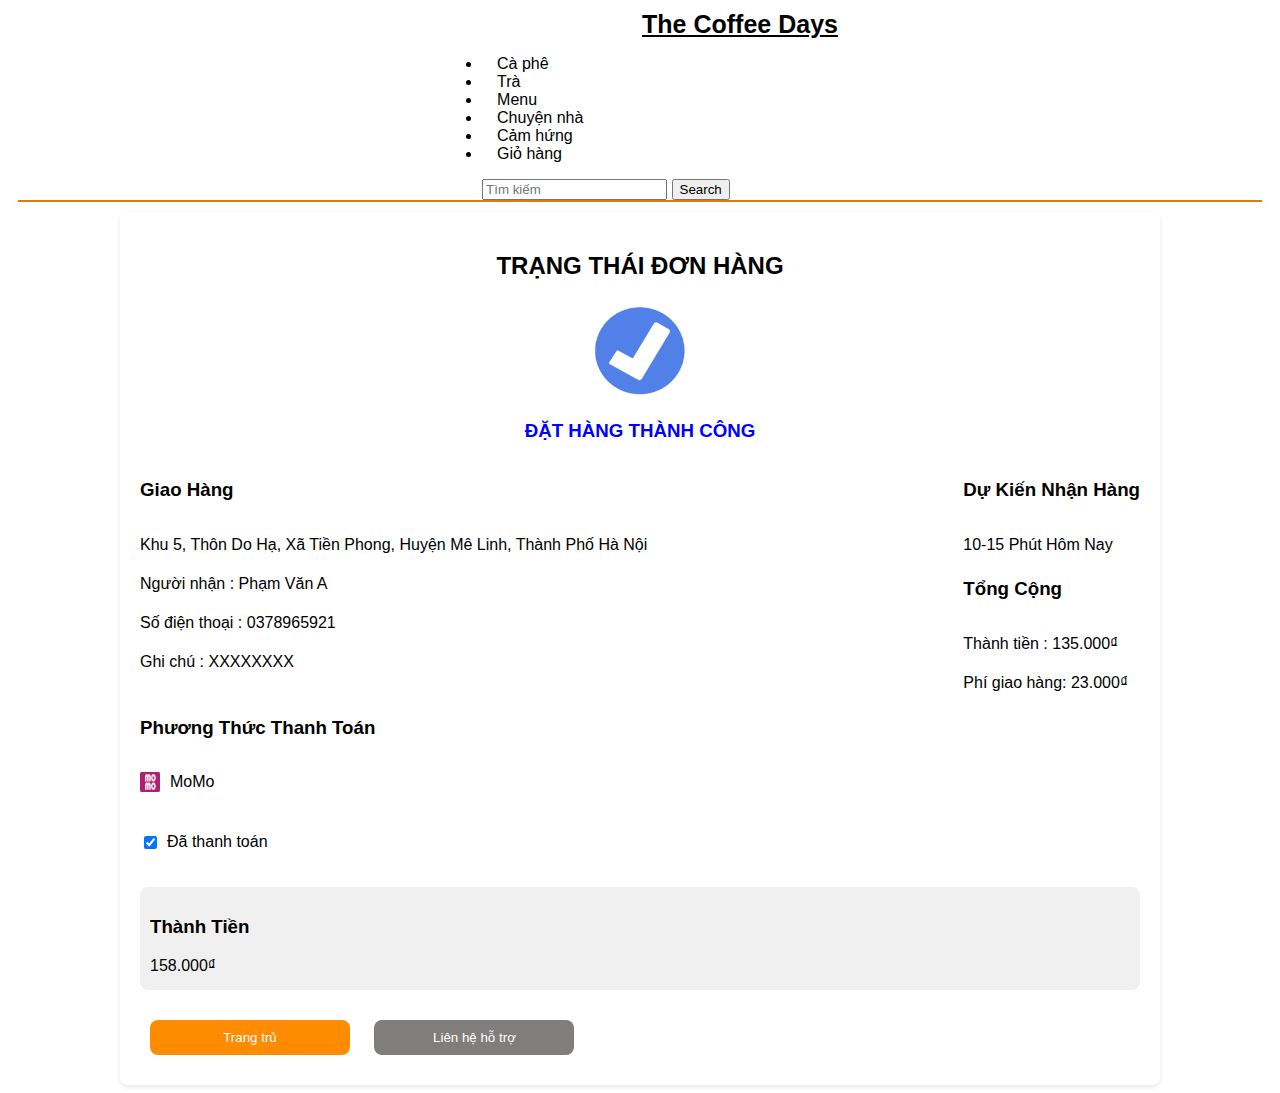
<file: Trangthaidonhang.html>
<!DOCTYPE html>
<html lang="en">
<head>
    <meta charset="UTF-8">
    <meta name="viewport" content="width=device-width, initial-scale=1.0">
    <title>Trạng Thái Đơn Hàng</title>
    <link rel="stylesheet" href="/assets/trangthaidonhang.css">
    <link href="https://cdn.jsdelivr.net/npm/bootstrap@5.0.2/dist/css/bootstrap.min.css" rel="stylesheet" integrity="sha384-EVSTQN3/azprG1Anm3QDgpJLIm9Nao0Yz1ztcQTwFspd3yD65VohhpuuCOmLASjC" crossorigin="anonymous">

</head>
<body>
    <nav class="navbar navbar-expand-lg p-2">
        <div class="container-fluid">
            <a class="navbar-brand" href="tc.html">The Coffee Days</a>

            <div class="nav-right">
                <div class="collapse navbar-collapse">
                    <ul class="navbar-nav me-auto mb-2 mb-lg-0">
                        <li class="nav-item">
                            <a class="nav-link" href="#">Cà phê</a>
                        </li>
                        <li class="nav-item">
                            <a class="nav-link" href="#">Trà</a>
                        </li>
                        <li class="nav-item">
                            <a class="nav-link" href="index.html">Menu</a>
                        </li>
                        <li class="nav-item">
                            <a class="nav-link" href="#">Chuyện nhà</a>
                        </li>
                        <li class="nav-item">
                            <a class="nav-link" href="#">Cảm hứng</a>
                        </li>
                        <li class="nav-item">
                            <a class="nav-link" href="GioHang.html">Giỏ hàng</a>
                        </li>
                    </ul>
                    <form class="d-flex search-form" role="search" id="search-form">
                        <input class="form-control me-2" type="search" placeholder="Tìm kiếm" id="search-input">
                        <button class="btn btn-primary" type="submit">Search</button>
                    </form>
                </div>
            </div>
        </div>
    </nav>
    <div class="container">
        <div class="card">
            <h2>TRẠNG THÁI ĐƠN HÀNG</h2>
            <div class="icon">
                <img src="anh/tichsach.png" alt="Order confirmed icon">
            </div>
            <h3 style="text-align: center;color: blue;">ĐẶT HÀNG THÀNH CÔNG</h3>
            <div class="info">
                <div class="left">
                    <h3>Giao Hàng</h3>
                    <p><i class="fas fa-map-marker-alt"></i> Khu 5, Thôn Do Hạ, Xã Tiền Phong, Huyện Mê Linh, Thành Phố Hà Nội</p>
                    <p>Người nhận : Phạm Văn A</p>
                    <p>Số điện thoại : 0378965921</p>
                    <p>Ghi chú : XXXXXXXX</p>
                </div>
                <div class="right">
                    <h3>Dự Kiến Nhận Hàng</h3>
                    <p>10-15 Phút Hôm Nay</p>
                    <h3>Tổng Cộng</h3>
                    <p>Thành tiền : 135.000₫</p>
                    <p>Phí giao hàng: 23.000₫</p>
                </div>
            </div>
            <div class="payment">
                <h3>Phương Thức Thanh Toán</h3>
                <div class="method">
                    <img src="anh/momo.png" alt="Momo logo">
                    <p>MoMo</p>
                </div>
                <div class="status">
                    <input type="checkbox" checked>
                    <p>Đã thanh toán</p>
                </div>
            </div>
            <div class="total">
                <h3>Thành Tiền</h3>
                <p>158.000₫</p>
            </div>
            <a href="tc.html"><button class="button">Trang trủ</button></a>

            <button class="button2">Liên hệ hỗ trợ</button>
        </div>
    </div>
</body>
</html>
</file>
<file: assets/css.css>
body {
    font-family: Arial, sans-serif;
    margin: 0;
    padding: 0;
    box-sizing: border-box;
}

.navbar {
    border-bottom: 2px solid #E57905;
}

.navbar-brand {
    margin-left: 200px;
    color: black;
    font-weight: 600;
    font-size: 25px !important;
}

.nav-link {
    color: black !important;
    text-decoration: none;
    font-weight: 500;
    padding-left: 15px !important;
    padding-right: 15px !important;
}

.search-form {
    padding-left: 40px !important;
    padding-right: 40px !important;
}

.container {
    display: flex;
}

.vertical-menu {
    width: 200px;
    border-right: 1px solid #E57905;
    padding-top: 20px;
}

.vertical-menu a {
    display: block;
    padding: 12px;
    text-decoration: none;
    color: black;
    background-color: #ffffff;
}

.vertical-menu a.active,
.vertical-menu a:hover {
    color: rgb(221, 72, 3);
    background-color: #ffffff;
    font-weight: bold;
}

.content {
    flex-grow: 1;
    padding: 20px;
}

.products {
    display: flex;
    flex-wrap: wrap;
}

.product {
    width: 200px;
    padding: 15px;
    text-align: center;
}

.product img {
    width: 100%;
    height: 200px; /* Chiều cao cố định cho hình ảnh */
    object-fit: cover; /* Giữ tỉ lệ khung hình và cắt hình nếu cần */
    
}

.product a {
    text-decoration: none; /* Bỏ gạch chân */
    color: black; /* Màu chữ đen */
    font-size: 16px;
}

.product a:hover {
    color: rgb(221, 72, 3); /* Màu chữ cam khi hover */
}

.product p {
    margin: 10px 0 5px 0;
}

.product span {
    color: grey;
}
.product a img{
    border-radius: 5%;
}
</file>
<file: assets/style.css>
/* Đặt lại các thuộc tính mặc định */
* {
    padding: 0;
    margin: 0;
    box-sizing: border-box;
}

/* Biến toàn cục */
:root {
    --space-14: calc(var(--scale-unit) * 0.875);
}

/* Kiểu dáng cho navbar */
.navbar {
    border-bottom: 2px solid #E57905;
}

.navbar-brand {
    margin-left: 200px;
    color: black;
    font-weight: 600;
    font-size: 25px !important;
}

.nav-link {
    color: black !important;
    text-decoration: none;
    font-weight: 500;
    padding-left: 15px !important;
    padding-right: 15px !important;
}

.search-form {
    padding-left: 40px !important;
    padding-right: 40px !important;
}

/* Kiểu dáng cho hộp chứa hình ảnh */
.box {
    height: 460px;
    width: 500px;
    background-image: url(../anh/denda.jpg);
    background-repeat: no-repeat;
    background-size: 100%;
    margin: 40px 0 50px 75px;
}

/* Kiểu dáng cho phần thông tin bên phải */
.main .information-right {
    margin-top: 100px;
}

.main .information-right h3 {
    margin: 10px 0 10px 0;
}

.main .information-right h5 {
    color: #E57905;
    font-size: 15px;
}

/* Kiểu dáng cho các nút */
.btnsize1 {
    height: 50px;
    width: 100px;
    color: black;
    border: none;
    border-radius: 8px;
    margin: 15px 10px 20px 0;
    cursor: pointer;
}

.btnsize2 {
    height: 50px;
    width: 300px;
    background-color: #E57905;
    color: white;
    border: none;
    border-radius: 8px;
    cursor: pointer;
}

.selected {
    background-color: #E57905;
    color: white;
}

/* Kiểu dáng cho phần mô tả */
.description h4{
    margin-bottom: 50px;
}


.box1 {
    height: 250px;
    width: 300px;
    background-image: url(/anh/sua.jpg);
    background-repeat: no-repeat;
    
}

.box2 {
    height: 250px;
    width: 250px;
    background-image: url(/anh/cramel.jpg);
    background-repeat: no-repeat;
    
}

.box3 {
    height: 250px;
    width: 250px;
    background-image: url(/anh/tải\ xuống.jpg);
    background-repeat: no-repeat;
    background-size: 97%;
    
}

.product1 p{
    color: #00000099;
}

/* Kiểu dáng cho footer */
footer {
    padding: 40px 0 80px 0;
    background-color: black;
    color: white;
}

.detail {
    display: flex;
    align-items: center;
    justify-content: start;
}

.icon {
    margin-top: 40px;
    margin-right: 20px;
}

.right {
    display: flex;
    align-items: center;
}

.center {
    padding-right: 80px;
}
</file>
<file: assets/GioHang.css>
/* Đặt lại các thuộc tính mặc định */
* {
    padding: 0;
    margin: 0;
    box-sizing: border-box;
}

/* Biến toàn cục */
:root {
    --space-14: calc(var(--scale-unit) * 0.875);
}
header {
    background-color: #ff9800;
    padding: 10px;
    text-align: center;
}

h1 {
    
    color: white;
    
}

nav {
    display: flex;
    justify-content: space-around;
    align-items: center;
    margin: 10px;

}
.Menu a {
    font-size: 24px;
    font-weight: bold;
}
.Menu input {
    font-size: 24px;
    font-weight: bold;
}
.Menu button {
    font-size: 24px;
    font-weight: bold;
}
.GiaoHang {
    display: flex;
    flex-direction: column;
    padding: 20px;
  }
  
  .GiaoHang input[type="text"] {
    font-size: 18px;
    padding: 10px;
    margin-bottom: 10px;
    border: 1px solid #ccc;
    border-radius: 5px;
    width: 300px;
  }

nav a {
    text-decoration: none;
    color: #333;
}

main {
    display: flex;
    justify-content: space-around;
    padding: 20px;
}

section {
    border: 1px solid #ddd;
    padding: 20px;
    border-radius: 5px;
    
}

h2 {
    margin-top: 0;
}

.cart-icon {
    font-size: 24px;
    margin-right: 10px;
}

.order-item {
    display: flex;
    justify-content: space-between;
    align-items: center;
    margin-bottom: 10px;
}
.Order_trai{
    width: 600px;
}
.order-item img {
    width: 50px;
    height: 50px;
    object-fit: cover;
    margin-right: 10px;
}

.order-item .details {
    flex: 1;
}

.order-item .price {    
    font-weight: bold;
}

.edit-icon {
    font-size: 16px;
    color: orange;
    cursor: pointer;
}

.payment-options {
    display: flex;
    flex-direction: column;
}

.payment-option {
    display: flex;
    align-items: center;
    margin-bottom: 10px;
}

.payment-option input {
    margin-right: 10px;
}

.payment-option img {
    width: 20px;
    height: 20px;
    margin-right: 10px;
}



.total .price {
    font-size: 24px;
    font-weight: bold;
    margin-bottom: 10px;
}

.btn-order {
    background-color: #ff9800;
    color: white;
    padding: 10px 20px;
    border: none;
    border-radius: 5px;
    cursor: pointer;
}

.btn-order2 {
    background-color: #929292;
    color: rgb(0, 0, 0);
    padding: 10px 20px;
    border: none;
    border-radius: 5px;
    cursor: pointer;
    
}
.modal {
    display: none; /* Hidden by default */
    position: fixed; /* Stay in place */
    z-index: 1; /* Sit on top */
    padding-top: 100px; /* Location of the box */
    left: 0;
    top: 0;
    width: 100%; /* Full width */
    height: 100%; /* Full height */
    overflow: auto; /* Enable scroll if needed */
    background-color: rgba(0,0,0,0.4); /* Black w/ opacity */
  }
  
  .modal-content {
    background-color: #fefefe;
    margin: auto;
    padding: 20px;
    border: 1px solid #888;
    width: 80%;
    max-width: 600px;
  }
  
  .close {
    color: #aaa;
    float: right;
    font-size: 28px;
    font-weight: bold;
  }
  
  .close:hover,
  .close:focus {
    color: black;
    text-decoration: none;
    cursor: pointer;
  }
.navbar {
    border-bottom: 2px solid #E57905;
}

.navbar-brand {
    margin-left: 200px;
    color: black;
    font-weight: 600;
    font-size: 25px !important;
}

.nav-link {
    color: black !important;
    text-decoration: none;
    font-weight: 500;
    padding-left: 15px !important;
    padding-right: 15px !important;
}

.search-form {
    padding-left: 40px !important;
    padding-right: 40px !important;
}
</file>
<file: assets/style2.css>
/* Đặt lại các thuộc tính mặc định */
* {
    padding: 0;
    margin: 0;
    box-sizing: border-box;
}

/* Biến toàn cục */
:root {
    --space-14: calc(var(--scale-unit) * 0.875);
}

/* Kiểu dáng cho navbar */
.navbar {
    background-color: #E57905;
}

.navbar-brand {
    margin-left: 200px;
    color: #fff;
    font-weight: 600;
    font-size: 25px !important;
}

.nav-link {
    color: #fff !important;
    text-decoration: none;
    font-weight: 400;
    padding-left: 15px !important;
    padding-right: 15px !important;
}

.search-form {
    padding-left: 40px !important;
    padding-right: 40px !important;
}


.box1 {
    height: 250px;
    width: 250px;
    background-image: url(../anh/denda.jpg);
    background-size: 100%;
}

.product p {
    color: #00000099;
}

/* Kiểu dáng cho footer */
footer {
    padding: 40px 0 80px 0;
    background-color: black;
    color: white;
}

.detail {
    display: flex;
    align-items: center;
    justify-content: start;
}

.icon {
    margin-top: 40px;
    margin-right: 20px;
}

.right {
    display: flex;
    align-items: center;
}

.center {
    padding-right: 80px;
}
</file>
<file: assets/tc.css>
body {
    font-family: Arial, sans-serif;
    margin: 0;
    padding: 0;
    box-sizing: border-box;
}

header {
    background-color: #fff;
    border-bottom: 1px solid #ccc;
    padding: 10px 0;
}
*{
    padding: 0;
    margin: 0;
    box-sizing: border-box;
}



.navbar-brand {
    margin-left: 40px;
    color: black;
    font-weight: 600;
    font-size: 25px !important;
}

.nav-link {
    color: black !important;
    text-decoration: none;
    font-weight: 500;
    padding-left: 15px !important;
    padding-right: 15px !important;
}

.search-form {
    padding-left: 40px !important;
    padding-right: 40px !important;
}
.top-bar {
    display: flex;
    justify-content: space-between;
    align-items: center;
    padding: 0 20px;
}

nav a {
    margin: 0 15px;
    text-decoration: none;
    color: black;
}

nav input {
    margin-left: 20px;
    padding: 5px;
}

nav button {
    padding: 5px 10px;
}

.main-banner {
    width: 100%;
    overflow: hidden;
}

.main-banner img {
    width: 100%;
    height: auto;
}

.container {
    padding: 20px;
}

.section {
    margin-bottom: 40px;
}

.section h2 {
    text-align: center;
    margin-bottom: 20px;
}

.products {
    display: flex;
    flex-wrap: wrap;
    justify-content: center;
}

.product {
    width: 200px;
    margin: 10px;
    text-align: center;
}

.product img {
    width: 100%;
    height: auto;
}

.product a {
    text-decoration: none;
    color: black;
    display: block;
    margin-top: 10px;
}

.product a:hover {
    color: #dd4803;
}

.banner img {
    width: 100%;
    height: auto;
    margin-top: 20px;
}
.chuyen_nha{
    background-color: rgb(221, 72, 3);
    padding: 5;
    text-align: center;

}
.chuyen-nha {
    background-color: #f8f8f8;
    padding: 20px 0;
}

.chuyen-nha h2 {
    text-align: center;
    margin-bottom: 20px;
}

.articles {
    display: flex;
    justify-content: center;
    flex-wrap: wrap;
}

.article {
    width: 300px;
    margin: 10px;
    text-align: center;
}

.article img {
    width: 100%;
    height: auto;
}

.article a {
    text-decoration: none;
    color: black;
    display: block;
    margin-top: 10px;
}

.article p {
    color: gray;
}

footer {
    text-align: center;
    padding: 20px;
    background-color: #f1f1f1;
    border-top: 1px solid #ccc;
}
.titlecn{
    position: relative;
    font-size: 25px;
    font-weight: bold;
}
.titlecn span {
    position: relative;
    padding-left: 140px;
}
.titlecn span::before {
    content: '';
    position: absolute;
    left: 120px;
    top: 50%;
    transform: translateY(-50%);
    width: 5px;
    height: 100%;
    background-color: rgb(221, 72, 3); /* Màu cam */
}
</file>
<file: assets/trangthaidonhang.css>
header {
    background-color: #ff9800;
    padding: 10px;
    text-align: center;
}

h1 {
    color: white;
}

nav {
    display: flex;
    justify-content: space-around;
    align-items: center;
    margin: 10px;

}

.Menu a {
    font-size: 24px;
    font-weight: bold;
    color: black;
    text-decoration: none;
}

.Menu input {
    font-size: 24px;
    font-weight: bold;
    color: black;
}

.Menu button {
    font-size: 24px;
    font-weight: bold;
    color: black;
}




body {
    font-family: sans-serif;
}

.container {
   
    display: flex;
    justify-content: center;
    align-items: center;
    min-height: 40vh;
    background-color: #ffffff;
}

.card {
    width: 1000px;
    padding: 20px;
    border-radius: 8px;
    background-color: #fff;
    box-shadow: 0 2px 5px rgba(0, 0, 0, 0.1);
}

h2 {
    text-align: center;
    margin-bottom: 20px;
}

.icon {
    display: flex;
    justify-content: center;
    margin-bottom: 20px;
}

.icon img {
    width: 100px;
    height: 100px;
}

.info {
    display: flex;
    justify-content: space-between;
    margin-bottom: 20px;
}

.info .left {
    display: flex;
    flex-direction: column;
}

.info .left p {
    margin-bottom: 5px;
}

.info .right {
    display: flex;
    flex-direction: column;
}

.info .right p {
    margin-bottom: 5px;
}

.payment {
    margin-bottom: 20px;
}

.payment .method {
    display: flex;
    align-items: center;
    margin-bottom: 10px;
}

.payment .method img {
    width: 20px;
    height: 20px;
    margin-right: 10px;
}

.payment .status {
    display: flex;
    align-items: center;
}

.payment .status input[type="checkbox"] {
    margin-right: 10px;
}

.total {
    background-color: #f0f0f0;
    padding: 10px;
    border-radius: 8px;
    margin-bottom: 20px;
}

.total p {
    margin-bottom: 5px;
}

.button {
    
    width: 200px;
    margin: 10px;
    background-color: #ff8c00;
    color: #fff;
    padding: 10px 20px;
    border-radius: 8px;
    border: none;
    cursor: pointer;
    transition: background-color 0.3s;

}
.button2 {
    width: 200px;
    margin: 10px;
    background-color: #807e7c;
    color: #fff;
    padding: 10px 20px;
    border-radius: 8px;
    border: none;
    cursor: pointer;
    transition: background-color 0.3s;
}

.button:hover {
    background-color: #ff6f00;
}
.navbar {
    border-bottom: 2px solid #E57905;
}

.navbar-brand {
    margin-left: 200px;
    color: black;
    font-weight: 600;
    font-size: 25px !important;
}

.nav-link {
    color: black !important;
    text-decoration: none;
    font-weight: 500;
    padding-left: 15px !important;
    padding-right: 15px !important;
}

.search-form {
    padding-left: 40px !important;
    padding-right: 40px !important;
}
</file>
